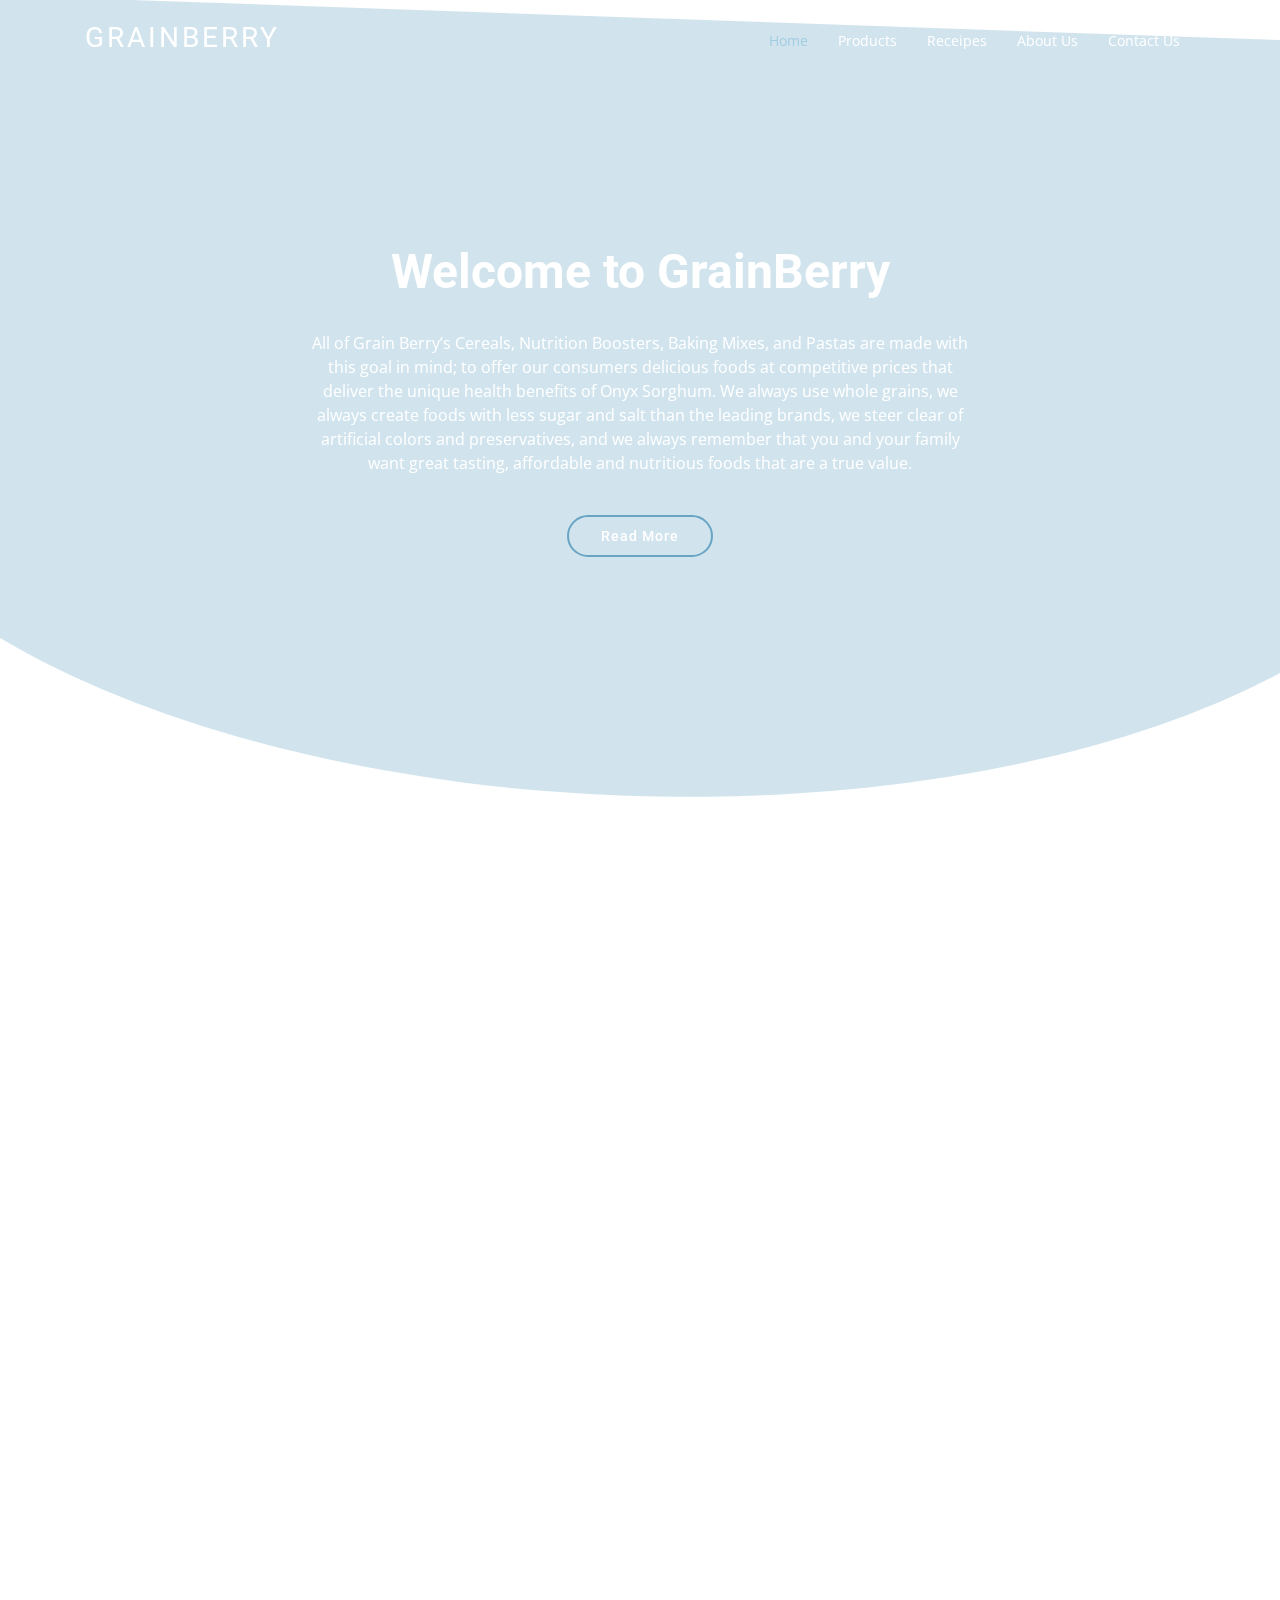
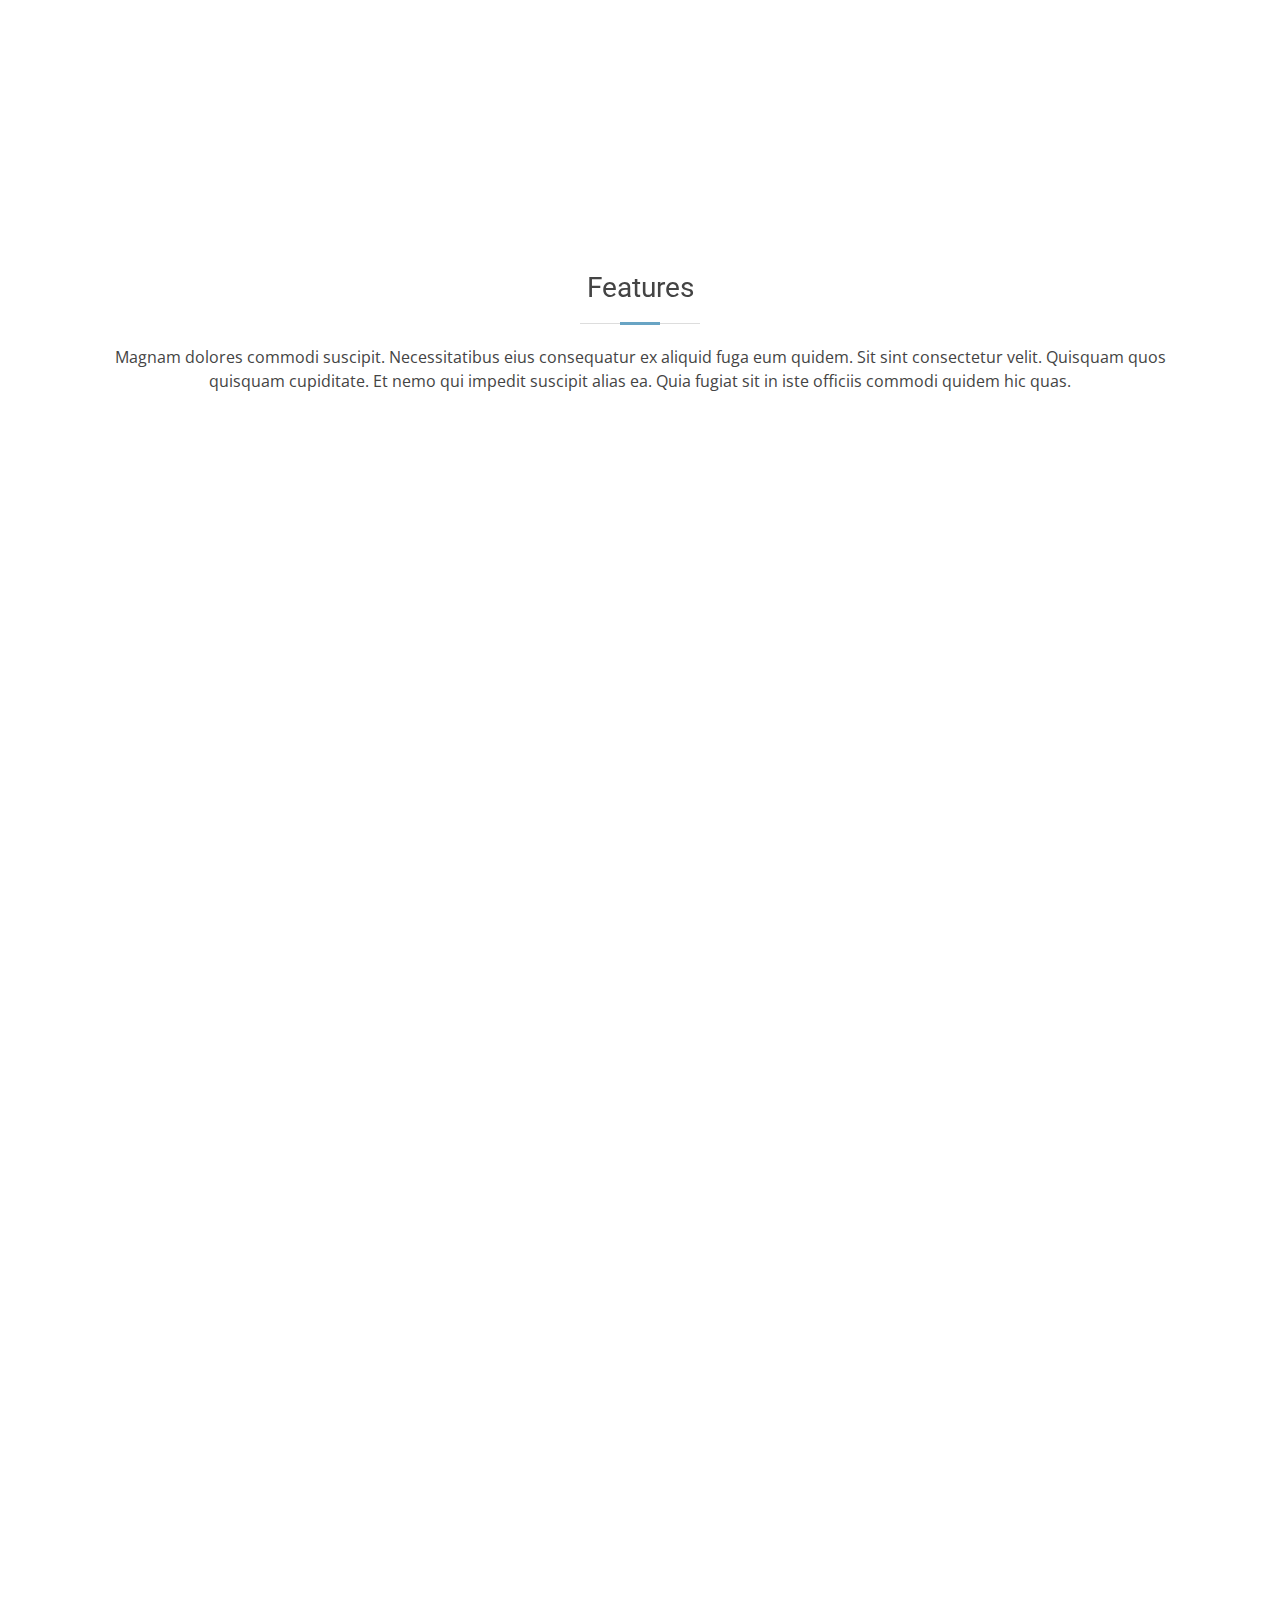
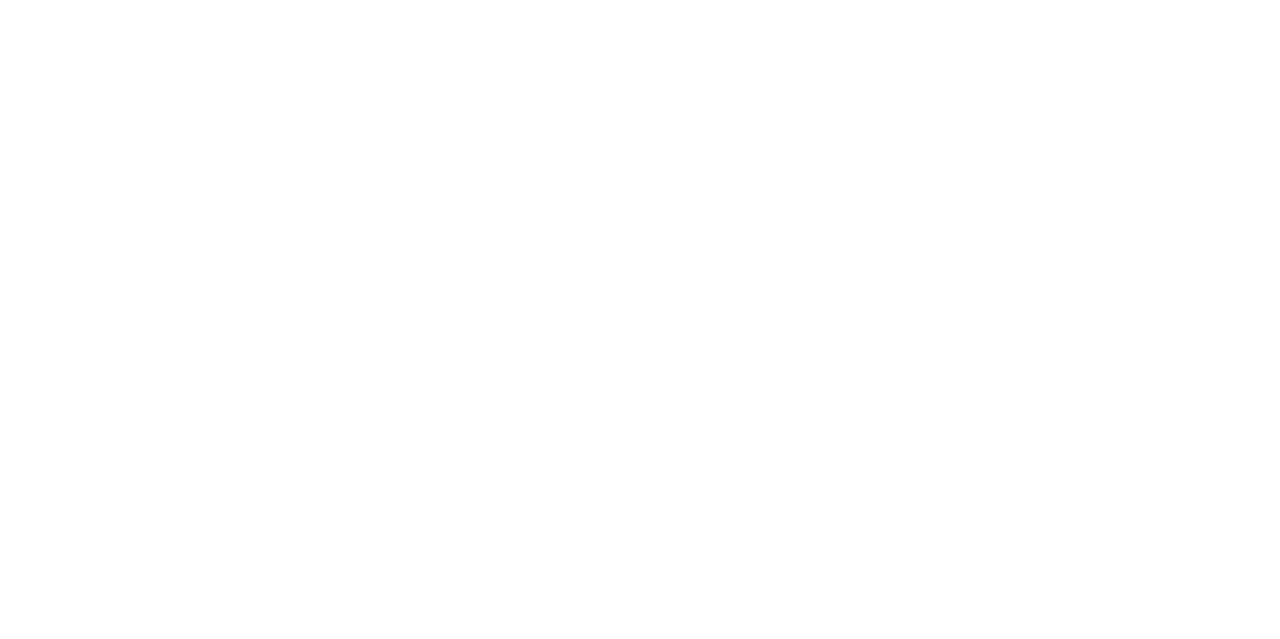
<file: index.html>
<!DOCTYPE html>
<html lang="en">

<head>
  <meta charset="utf-8">
  <meta name="viewport" content="width=device-width, initial-scale=1.0">
  <meta http-equiv="X-UA-Compatible" content="ie=edge">

  <title>GrainBerry</title> 
  <meta content="" name="descriptison">
  <meta content="" name="keywords">

  <!-- Favicons -->
  <link href="assets/img/favicon.png" rel="icon">
  <link href="assets/img/apple-touch-icon.png" rel="apple-touch-icon">

  <!-- Google Fonts -->
  <link href="https://fonts.googleapis.com/css?family=Open+Sans:300,300i,400,400i,600,600i,700,700i|Roboto:300,300i,400,400i,500,500i,700,700i&display=swap" rel="stylesheet">

  <!-- Vendor CSS Files -->
  <link href="assets/vendor/bootstrap/css/bootstrap.min.css" rel="stylesheet">
  <link href="assets/vendor/animate.css/animate.min.css" rel="stylesheet">
  <link href="assets/vendor/icofont/icofont.min.css" rel="stylesheet">
  <link href="assets/vendor/boxicons/css/boxicons.min.css" rel="stylesheet">
  <link href="assets/vendor/venobox/venobox.css" rel="stylesheet">
  <link href="assets/vendor/owl.carousel/assets/owl.carousel.min.css" rel="stylesheet">
  <link href="assets/vendor/aos/aos.css" rel="stylesheet">

  
  <link href="assets/css/style.css" rel="stylesheet">

 
</head>

<body>
 

  <!-- ======= Header ======= -->
  <header id="header" class="fixed-top header-transparent">
    <div class="container">

      <div class="logo float-left">
        <h1 class="text-light"><a href="index.html"><span>GrainBerry</span></a></h1>
       
      </div>

      <nav class="nav-menu float-right d-none d-lg-block">
        <ul>
          <li class="active"><a href="index.html">Home</a></li>
          <li><a href="products.html">Products</a></li>
          <li><a href="receipes.html">Receipes</a></li>
          <li><a href="about.html">About Us</a></li>
          <li><a href="contact.html">Contact Us</a></li>
        </ul>
      </nav><!-- .nav-menu -->

    </div>
  </header><!-- End Header -->

  <!-- ======= Hero Section ======= -->
  <section id="hero" class="d-flex justify-cntent-center align-items-center">
    <div id="heroCarousel" class="container carousel carousel-fade" data-ride="carousel">

      <!-- Slide 1 -->
      <div class="carousel-item active">
        <div class="carousel-container">
          <h2 class="animate__animated animate__fadeInDown">Welcome to <span>GrainBerry</span></h2>
          <p class="animate__animated animate__fadeInUp">All of Grain Berry’s Cereals, Nutrition Boosters, Baking Mixes, and Pastas are made with this goal in mind; to offer our consumers delicious foods at competitive prices that deliver the unique health benefits of Onyx Sorghum.  We always use whole grains, we always create foods with less sugar and salt than the leading brands, we steer clear of artificial colors and preservatives, and we always remember that you and your family want great tasting, affordable and nutritious foods that are a true value.</p>
         <a href="" class="btn-get-started animate__animated animate__fadeInUp">Read More</a>
        </div>
      </div>

      <!-- Slide 2
      <div class="carousel-item">
        <div class="carousel-container">
          <h2 class="animate__animated animate__fadeInDown">Lorem Ipsum Dolor</h2>
          <p class="animate__animated animate__fadeInUp">Ut velit est quam dolor ad a aliquid qui aliquid. Sequi ea ut et est quaerat sequi nihil ut aliquam. Occaecati alias dolorem mollitia ut. Similique ea voluptatem. Esse doloremque accusamus repellendus deleniti vel. Minus et tempore modi architecto.</p>
          <a href="" class="btn-get-started animate__animated animate__fadeInUp">Read More</a>
        </div>
      </div>

      Slide 3 -->
      <!-- <div class="carousel-item">
        <div class="carousel-container">
          <h2 class="animate__animated animate__fadeInDown">Sequi ea ut et est quaerat</h2>
          <p class="animate__animated animate__fadeInUp">Ut velit est quam dolor ad a aliquid qui aliquid. Sequi ea ut et est quaerat sequi nihil ut aliquam. Occaecati alias dolorem mollitia ut. Similique ea voluptatem. Esse doloremque accusamus repellendus deleniti vel. Minus et tempore modi architecto.</p>
          <a href="" class="btn-get-started animate__animated animate__fadeInUp">Read More</a>
        </div>
      </div> -->

      <!-- <a class="carousel-control-prev" href="#heroCarousel" role="button" data-slide="prev">
        <span class="carousel-control-prev-icon bx bx-chevron-left" aria-hidden="true"></span>
        <span class="sr-only">Previous</span>
      </a>

      <a class="carousel-control-next" href="#heroCarousel" role="button" data-slide="next">
        <span class="carousel-control-next-icon bx bx-chevron-right" aria-hidden="true"></span>
        <span class="sr-only">Next</span>
      </a> -->

    </div>
  </section><!-- End Hero -->

  <main id="main">

    <!-- ======= Services Section ======= -->
    <section class="services">
      <div class="container">

        <div class="row">
          <div class="col-md-6 col-lg-3 d-flex align-items-stretch" data-aos="fade-up">
            <div class="icon-box icon-box-pink">
              <div class="icon"><i class="bx bxl-dribbble"></i></div>
              <h4 class="title"><a href="products.html">Products</a></h4>
              <p class="description">Cereals, Mixes, Smoothie Booster, and Pasta</p>
            </div>
          </div>

          <div class="col-md-6 col-lg-3 d-flex align-items-stretch" data-aos="fade-up" data-aos-delay="100">
            <div class="icon-box icon-box-cyan">
              <div class="icon"><i class="bx bx-file"></i></div>
              <h4 class="title"><a href="http://www.silverpalate.com/">Where to buy</a></h4>
              <p class="description">Duis aute irure dolor in reprehenderit in voluptate velit esse cillum dolore eu fugiat nulla pariatur</p>
            </div>
          </div>

          <div class="col-md-6 col-lg-3 d-flex align-items-stretch" data-aos="fade-up" data-aos-delay="200">
            <div class="icon-box icon-box-green">
              <div class="icon"><i class="bx bx-tachometer"></i></div>
              <h4 class="title"><a href="">Recipes</a></h4>
              <p class="description">Breakfast, Lunch, Dinner & Snacks</p>
            </div>
          </div>

          <div class="col-md-6 col-lg-3 d-flex align-items-stretch" data-aos="fade-up" data-aos-delay="200">
            <div class="icon-box icon-box-blue">
              <div class="icon"><i class="bx bx-world"></i></div>
              <h4 class="title"><a href="">3-3-3 Eating Plan</a></h4>
              <p class="description">At vero eos et accusamus et iusto odio dignissimos ducimus qui blanditiis praesentium voluptatum deleniti atque</p>
            </div>
          </div>

        </div>

      </div>
    </section><!-- End Services Section -->

    <!-- ======= Why Us Section ======= -->
    <section class="why-us section-bg" data-aos="fade-up" date-aos-delay="200">
      <div class="container">

        <div class="row">
          <div class="col-lg-6 video-box">
            <img src="assets/img/amazing.jpg" class="img-fluid" alt="">
            <a href="https://www.youtube.com/watch?v=wfbkZWhYHpc" class="venobox play-btn mb-4" data-vbtype="video" data-autoplay="true"></a>
          </div>

          <div class="col-lg-6 d-flex flex-column justify-content-center p-5">

            <div class="icon-box">
              <div class="icon"><i class="bx bx-fingerprint"></i></div>
              <h4 class="title"><a href="">Lorem Ipsum</a></h4>
              <p class="description">Voluptatum deleniti atque corrupti quos dolores et quas molestias excepturi sint occaecati cupiditate non provident</p>
            </div>

            <div class="icon-box">
              <div class="icon"><i class="bx bx-gift"></i></div>
              <h4 class="title"><a href="">Nemo Enim</a></h4>
              <p class="description">At vero eos et accusamus et iusto odio dignissimos ducimus qui blanditiis praesentium voluptatum deleniti atque</p>
            </div>

          </div>
        </div>

      </div>
    </section><!-- End Why Us Section -->

    <!-- ======= Features Section ======= -->
    <section class="features">
      <div class="container">

        <div class="section-title">
          <h2>Features</h2>
          <p>Magnam dolores commodi suscipit. Necessitatibus eius consequatur ex aliquid fuga eum quidem. Sit sint consectetur velit. Quisquam quos quisquam cupiditate. Et nemo qui impedit suscipit alias ea. Quia fugiat sit in iste officiis commodi quidem hic quas.</p>
        </div>

        <div class="row" data-aos="fade-up">
          <div class="col-md-5">
            <img src="assets/img/newsletter-image-rightside-1.jpg" class="img-fluid" alt="">
          </div>
          <div class="col-md-7 pt-4">
            <h3>Voluptatem dignissimos provident quasi corporis voluptates sit assumenda.</h3>
            <p class="font-italic">
              Lorem ipsum dolor sit amet, consectetur adipiscing elit, sed do eiusmod tempor incididunt ut labore et dolore
              magna aliqua.
            </p>
            <ul>
              <li><i class="icofont-check"></i> Ullamco laboris nisi ut aliquip ex ea commodo consequat.</li>
              <li><i class="icofont-check"></i> Duis aute irure dolor in reprehenderit in voluptate velit.</li>
            </ul>
          </div>
        </div>

        <div class="row" data-aos="fade-up">
          <div class="col-md-5 order-1 order-md-2">
            <img src="assets/img/grainberry-product-packages.jpg" class="img-fluid" alt="">
          </div>
          <div class="col-md-7 pt-5 order-2 order-md-1">
            <h3>Corporis temporibus maiores provident</h3>
            <p class="font-italic">
              Lorem ipsum dolor sit amet, consectetur adipiscing elit, sed do eiusmod tempor incididunt ut labore et dolore
              magna aliqua.
            </p>
            <p>
              Ullamco laboris nisi ut aliquip ex ea commodo consequat. Duis aute irure dolor in reprehenderit in voluptate
              velit esse cillum dolore eu fugiat nulla pariatur. Excepteur sint occaecat cupidatat non proident, sunt in
              culpa qui officia deserunt mollit anim id est laborum
            </p>
          </div>
        </div>

        <div class="row" data-aos="fade-up">
          <div class="col-md-5">
            <img src="assets/img/productpage-pasta.jpg" class="img-fluid" alt="">
          </div>
          <div class="col-md-7 pt-5">
            <h3>Sunt consequatur ad ut est nulla consectetur reiciendis animi voluptas</h3>
            <p>Cupiditate placeat cupiditate placeat est ipsam culpa. Delectus quia minima quod. Sunt saepe odit aut quia voluptatem hic voluptas dolor doloremque.</p>
            <ul>
              <li><i class="icofont-check"></i> Ullamco laboris nisi ut aliquip ex ea commodo consequat.</li>
              <li><i class="icofont-check"></i> Duis aute irure dolor in reprehenderit in voluptate velit.</li>
              <li><i class="icofont-check"></i> Facilis ut et voluptatem aperiam. Autem soluta ad fugiat.</li>
            </ul>
          </div>
        </div>

        <div class="row" data-aos="fade-up">
          <div class="col-md-5 order-1 order-md-2">
            <img src="assets/img/productpage-booster.jpg" class="img-fluid" alt="">
          </div>
          <div class="col-md-7 pt-5 order-2 order-md-1">
            <h3>Quas et necessitatibus eaque impedit ipsum animi consequatur incidunt in</h3>
            <p class="font-italic">
              Lorem ipsum dolor sit amet, consectetur adipiscing elit, sed do eiusmod tempor incididunt ut labore et dolore
              magna aliqua.
            </p>
            <p>
              Ullamco laboris nisi ut aliquip ex ea commodo consequat. Duis aute irure dolor in reprehenderit in voluptate
              velit esse cillum dolore eu fugiat nulla pariatur. Excepteur sint occaecat cupidatat non proident, sunt in
              culpa qui officia deserunt mollit anim id est laborum
            </p>
          </div>
        </div>

      </div>
    </section><!-- End Features Section -->

  </main><!-- End #main -->

  <!-- ======= Footer ======= -->
  <footer id="footer" data-aos="fade-up" data-aos-easing="ease-in-out" data-aos-duration="500">

    <div class="footer-newsletter">
      <div class="container">
        <div class="row">
          <div class="col-lg-6">
            <h4>Our Newsletter</h4>
            <p>Tamen quem nulla quae legam multos aute sint culpa legam noster magna</p>
          </div>
          <div class="col-lg-6">
            <form action="" method="post">
              <input type="email" name="email"><input type="submit" value="Subscribe">
            </form>
          </div>
        </div>
      </div>
    </div>

    <div class="footer-top">
      <div class="container">
        <div class="row">

          

          <div class="col-lg-3 col-md-6 footer-contact">
            <h4>Contact Us</h4>
            <p>
              Silver Palate kitchens Inc <br>
              211 knickerbokcer rd<br>
              P.O. Box 512<br>
              Creskill NJ 07626 <br><br>
              <strong>Phone:</strong> 2015680110<br>
              <strong>Email:</strong> info@example.com<br>
            </p>

          </div>

          <div class="col-lg-3 col-md-6 footer-info">
            <h3>About GrainBerry</h3>
            <p>Cras fermentum odio eu feugiat lide par naso tierra. Justo eget nada terra videa magna derita valies darta donna mare fermentum iaculis eu non diam phasellus.</p>
            <div class="social-links mt-3">
              <a href="#" class="twitter"><i class="bx bxl-twitter"></i></a>
              <a href="#" class="facebook"><i class="bx bxl-facebook"></i></a>
              <a href="#" class="instagram"><i class="bx bxl-instagram"></i></a>
              <a href="#" class="linkedin"><i class="bx bxl-linkedin"></i></a>
            </div>
          </div>

        </div>
      </div>
    </div>

    
  </footer><!-- End Footer -->

  <a href="#" class="back-to-top"><i class="icofont-simple-up"></i></a>

  <!-- Vendor JS Files -->
  <script src="assets/vendor/jquery/jquery.min.js"></script>
  <script src="assets/vendor/bootstrap/js/bootstrap.bundle.min.js"></script>
  <script src="assets/vendor/jquery.easing/jquery.easing.min.js"></script>
  <script src="assets/vendor/php-email-form/validate.js"></script>
  <script src="assets/vendor/venobox/venobox.min.js"></script>
  <script src="assets/vendor/waypoints/jquery.waypoints.min.js"></script>
  <script src="assets/vendor/counterup/counterup.min.js"></script>
  <script src="assets/vendor/owl.carousel/owl.carousel.min.js"></script>
  <script src="assets/vendor/isotope-layout/isotope.pkgd.min.js"></script>
  <script src="assets/vendor/aos/aos.js"></script>

  <!-- Template Main JS File -->
  <script src="assets/js/main.js"></script>

</body>

</html>
</file>
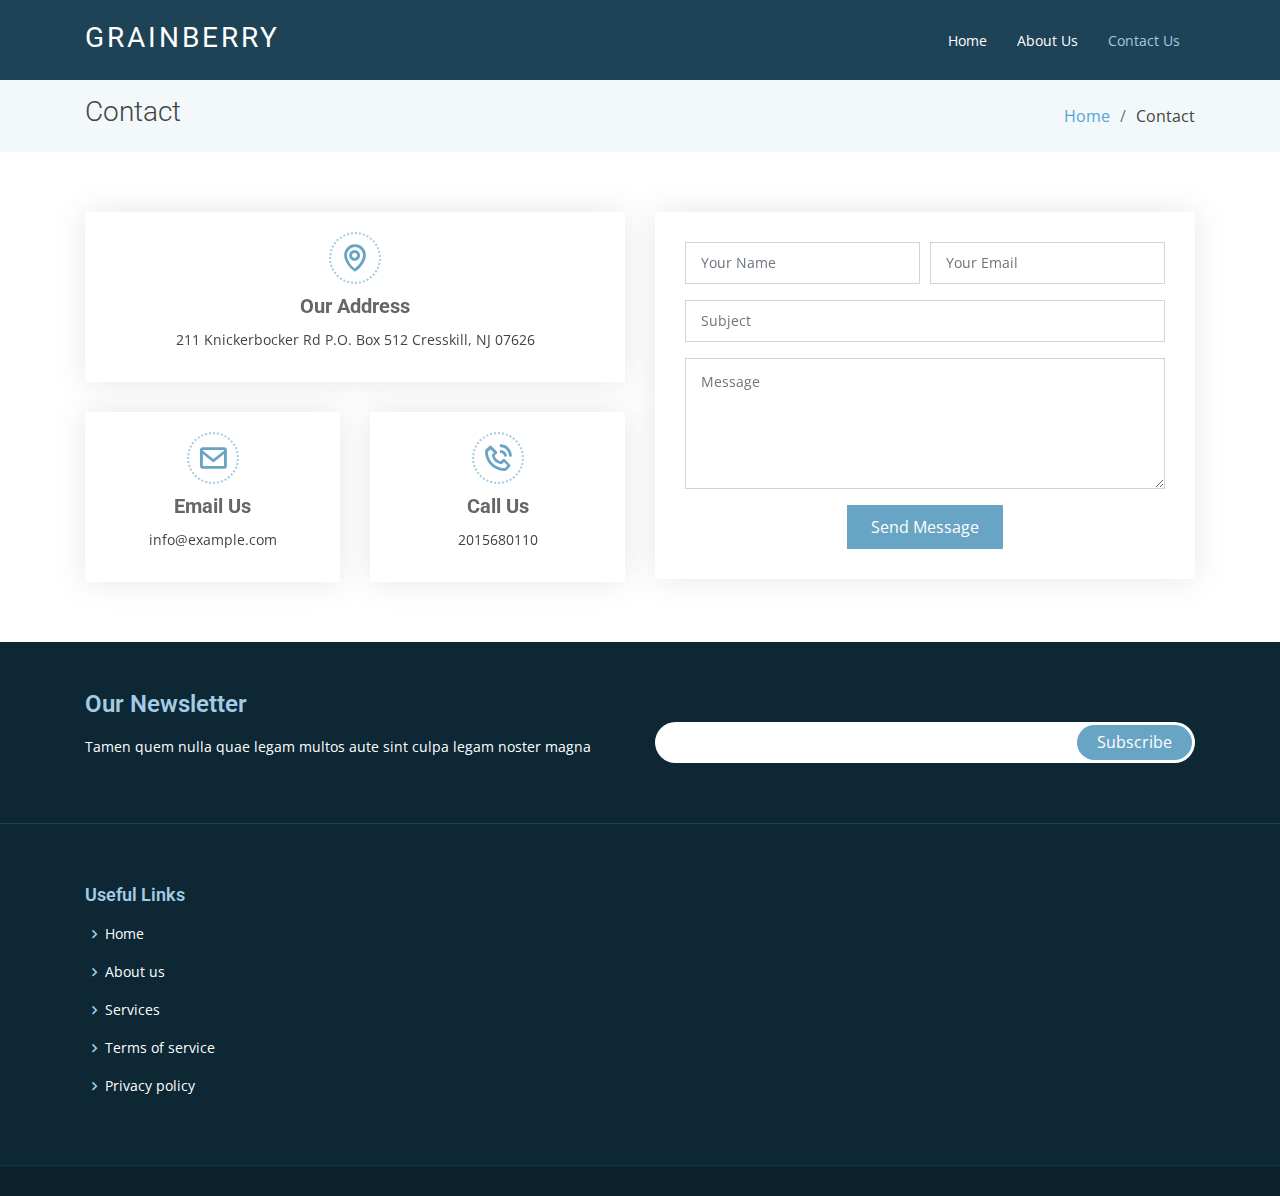
<file: contact.html>
<!DOCTYPE html>
<html lang="en">

<head>
  <meta charset="utf-8">
  <meta content="width=device-width, initial-scale=1.0" name="viewport">

  <title>GrainBerry</title>
  <meta content="" name="descriptison">
  <meta content="" name="keywords">

  <!-- Favicons -->
  <link href="assets/img/favicon.png" rel="icon">
  <link href="assets/img/apple-touch-icon.png" rel="apple-touch-icon">

  <!-- Google Fonts -->
  <link href="https://fonts.googleapis.com/css?family=Open+Sans:300,300i,400,400i,600,600i,700,700i|Roboto:300,300i,400,400i,500,500i,700,700i&display=swap" rel="stylesheet">

  <!-- Vendor CSS Files -->
  <link href="assets/vendor/bootstrap/css/bootstrap.min.css" rel="stylesheet">
  <link href="assets/vendor/animate.css/animate.min.css" rel="stylesheet">
  <link href="assets/vendor/icofont/icofont.min.css" rel="stylesheet">
  <link href="assets/vendor/boxicons/css/boxicons.min.css" rel="stylesheet">
  <link href="assets/vendor/venobox/venobox.css" rel="stylesheet">
  <link href="assets/vendor/owl.carousel/assets/owl.carousel.min.css" rel="stylesheet">
  <link href="assets/vendor/aos/aos.css" rel="stylesheet">

 
  <link href="assets/css/style.css" rel="stylesheet">

  
</head>

<body>

  <!-- ======= Header ======= -->
  <header id="header" class="fixed-top ">
    <div class="container">

      <div class="logo float-left">
        <h1 class="text-light"><a href="index.html"><span>GrainBerry</span></a></h1>
        
      </div>

      <nav class="nav-menu float-right d-none d-lg-block">
        <ul>
          <li><a href="index.html">Home</a></li>
          <li><a href="about.html">About Us</a></li>
         
          <li class="active"><a href="contact.html">Contact Us</a></li>
        </ul>
      </nav><!-- .nav-menu -->

    </div>
  </header><!-- End Header -->

  <main id="main">

    <!-- ======= Contact Section ======= -->
    <section class="breadcrumbs">
      <div class="container">

        <div class="d-flex justify-content-between align-items-center">
          <h2>Contact</h2>
          <ol>
            <li><a href="index.html">Home</a></li>
            <li>Contact</li>
          </ol>
        </div>

      </div>
    </section><!-- End Contact Section -->

    <!-- ======= Contact Section ======= -->
    <section class="contact" data-aos="fade-up" data-aos-easing="ease-in-out" data-aos-duration="500">
      <div class="container">

        <div class="row">

          <div class="col-lg-6">

            <div class="row">
              <div class="col-md-12">
                <div class="info-box">
                  <i class="bx bx-map"></i>
                  <h3>Our Address</h3>
                  <p>211 Knickerbocker Rd
                    P.O. Box 512
                    Cresskill, NJ 07626</p>
                </div>
              </div>
              <div class="col-md-6">
                <div class="info-box">
                  <i class="bx bx-envelope"></i>
                  <h3>Email Us</h3>
                  <p>info@example.com</p>
                </div>
              </div>
              <div class="col-md-6">
                <div class="info-box">
                  <i class="bx bx-phone-call"></i>
                  <h3>Call Us</h3>
                  <p>2015680110</p>
                </div>
              </div>
            </div>

          </div>

          <div class="col-lg-6">
            <form action="forms/contact.php" method="post" role="form" class="php-email-form">
              <div class="form-row">
                <div class="col-md-6 form-group">
                  <input type="text" name="name" class="form-control" id="name" placeholder="Your Name" data-rule="minlen:4" data-msg="Please enter at least 4 chars" />
                  <div class="validate"></div>
                </div>
                <div class="col-md-6 form-group">
                  <input type="email" class="form-control" name="email" id="email" placeholder="Your Email" data-rule="email" data-msg="Please enter a valid email" />
                  <div class="validate"></div>
                </div>
              </div>
              <div class="form-group">
                <input type="text" class="form-control" name="subject" id="subject" placeholder="Subject" data-rule="minlen:4" data-msg="Please enter at least 8 chars of subject" />
                <div class="validate"></div>
              </div>
              <div class="form-group">
                <textarea class="form-control" name="message" rows="5" data-rule="required" data-msg="Please write something for us" placeholder="Message"></textarea>
                <div class="validate"></div>
              </div>
              <div class="mb-3">
                <div class="loading">Loading</div>
                <div class="error-message"></div>
                <div class="sent-message">Your message has been sent. Thank you!</div>
              </div>
              <div class="text-center"><button type="submit">Send Message</button></div>
            </form>
          </div>

        </div>

      </div>
    </section><!-- End Contact Section -->

    

  </main><!-- End #main -->

  <!-- ======= Footer ======= -->
  <footer id="footer" data-aos="fade-up" data-aos-easing="ease-in-out" data-aos-duration="500">

    <div class="footer-newsletter">
      <div class="container">
        <div class="row">
          <div class="col-lg-6">
            <h4>Our Newsletter</h4>
            <p>Tamen quem nulla quae legam multos aute sint culpa legam noster magna</p>
          </div>
          <div class="col-lg-6">
            <form action="" method="post">
              <input type="email" name="email"><input type="submit" value="Subscribe">
            </form>
          </div>
        </div>
      </div>
    </div>

    <div class="footer-top">
      <div class="container">
        <div class="row">

          <div class="col-lg-3 col-md-6 footer-links">
            <h4>Useful Links</h4>
            <ul>
              <li><i class="bx bx-chevron-right"></i> <a href="#">Home</a></li>
              <li><i class="bx bx-chevron-right"></i> <a href="#">About us</a></li>
              <li><i class="bx bx-chevron-right"></i> <a href="#">Services</a></li>
              <li><i class="bx bx-chevron-right"></i> <a href="#">Terms of service</a></li>
              <li><i class="bx bx-chevron-right"></i> <a href="#">Privacy policy</a></li>
            </ul>
          </div>

         

  <a href="#" class="back-to-top"><i class="icofont-simple-up"></i></a>

  <!-- Vendor JS Files -->
  <script src="assets/vendor/jquery/jquery.min.js"></script>
  <script src="assets/vendor/bootstrap/js/bootstrap.bundle.min.js"></script>
  <script src="assets/vendor/jquery.easing/jquery.easing.min.js"></script>
  <script src="assets/vendor/php-email-form/validate.js"></script>
  <script src="assets/vendor/venobox/venobox.min.js"></script>
  <script src="assets/vendor/waypoints/jquery.waypoints.min.js"></script>
  <script src="assets/vendor/counterup/counterup.min.js"></script>
  <script src="assets/vendor/owl.carousel/owl.carousel.min.js"></script>
  <script src="assets/vendor/isotope-layout/isotope.pkgd.min.js"></script>
  <script src="assets/vendor/aos/aos.js"></script>

  <!-- Template Main JS File -->
  <script src="assets/js/main.js"></script>

</body>

</html>
</file>
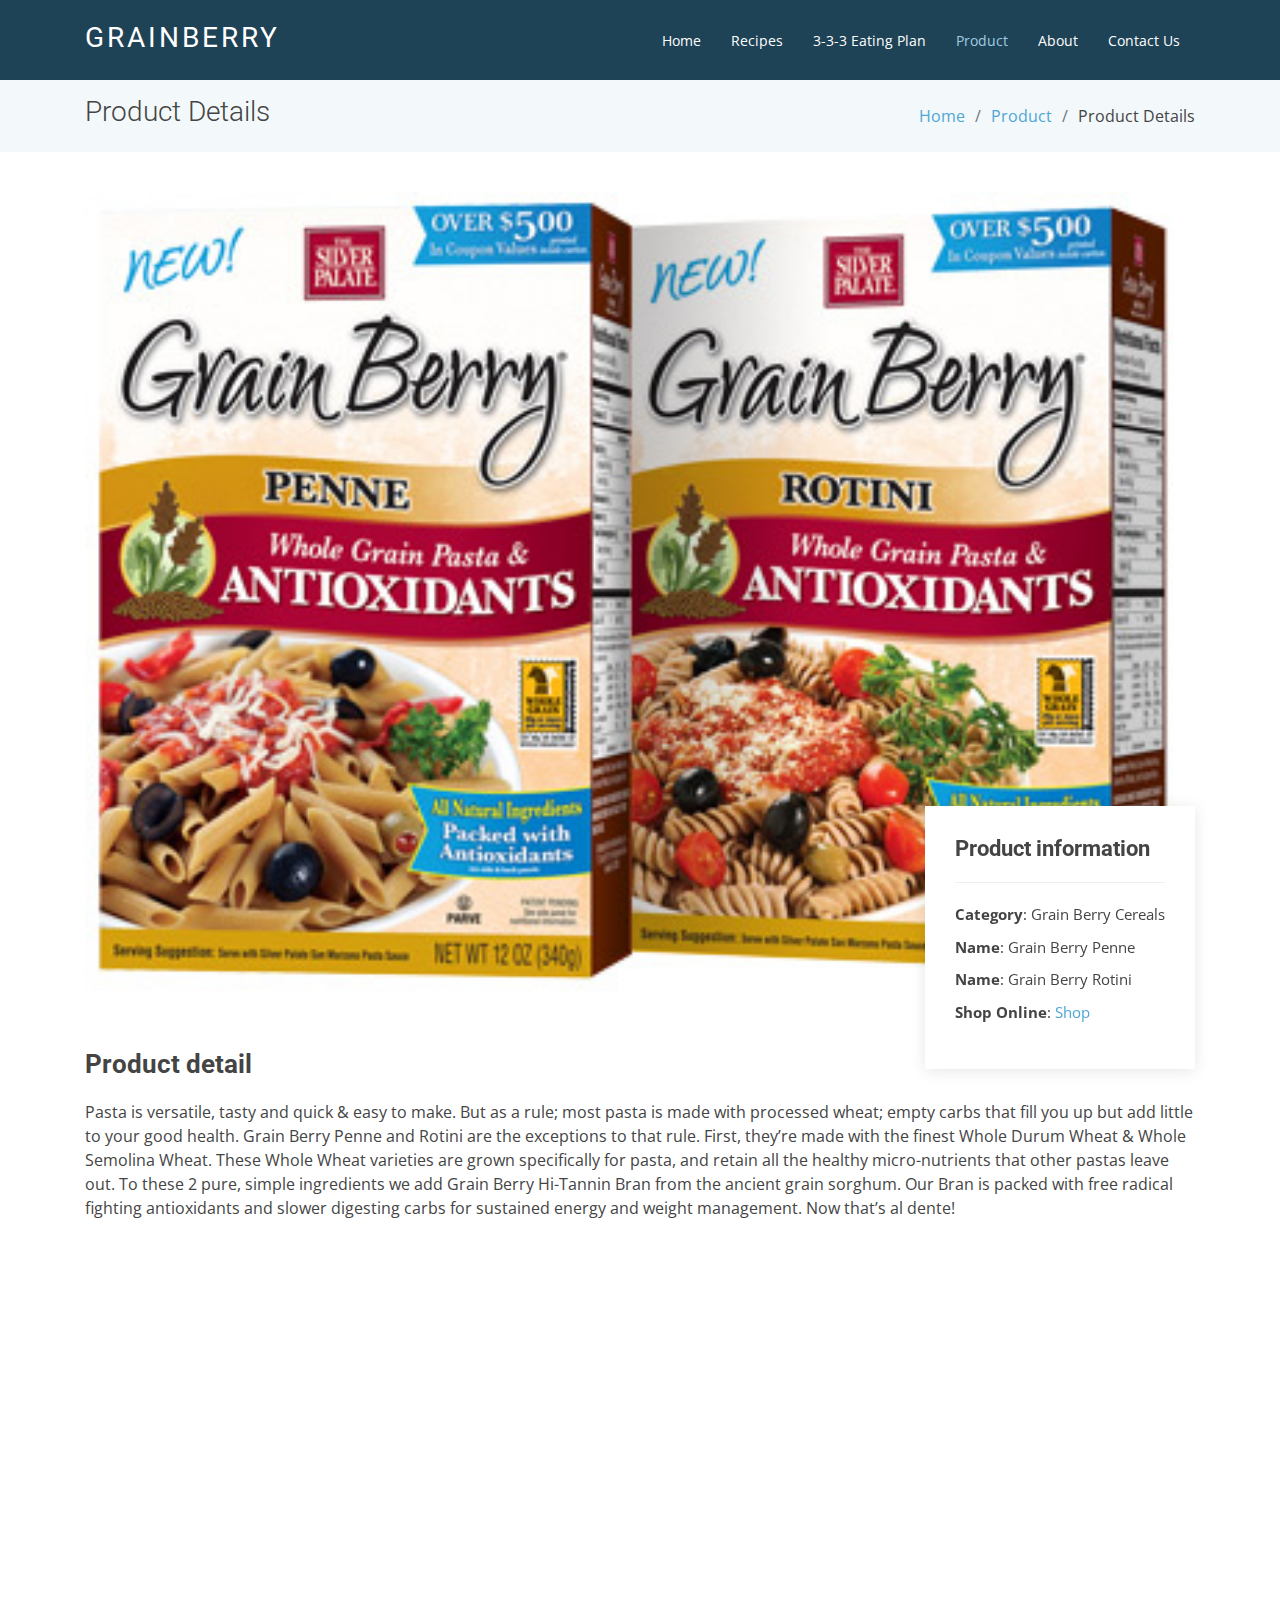
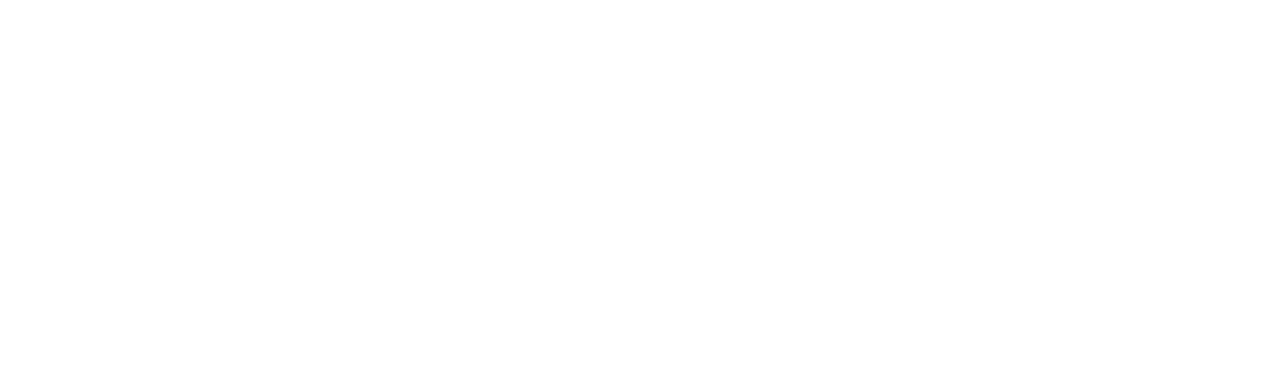
<file: pasta-details.html>
<!DOCTYPE html>
<html lang="en">

<head>
  <meta charset="utf-8">
  <meta name="viewport" content="width=device-width, initial-scale=1.0">
  <meta http-equiv="X-UA-Compatible" content="ie=edge">

  <title>GrainBerry</title>
  <meta content="" name="descriptison">
  <meta content="" name="keywords">

  <!-- Favicons -->
  <link href="assets/img/favicon.png" rel="icon">
  <link href="assets/img/apple-touch-icon.png" rel="apple-touch-icon">

  <!-- Google Fonts -->
  <link href="https://fonts.googleapis.com/css?family=Open+Sans:300,300i,400,400i,600,600i,700,700i|Roboto:300,300i,400,400i,500,500i,700,700i&display=swap" rel="stylesheet">

  <!-- Vendor CSS Files -->
  <link href="assets/vendor/bootstrap/css/bootstrap.min.css" rel="stylesheet">
  <link href="assets/vendor/animate.css/animate.min.css" rel="stylesheet">
  <link href="assets/vendor/icofont/icofont.min.css" rel="stylesheet">
  <link href="assets/vendor/boxicons/css/boxicons.min.css" rel="stylesheet">
  <link href="assets/vendor/venobox/venobox.css" rel="stylesheet">
  <link href="assets/vendor/owl.carousel/assets/owl.carousel.min.css" rel="stylesheet">
  <link href="assets/vendor/aos/aos.css" rel="stylesheet">

  <!-- Template Main CSS File -->
  <link href="assets/css/style.css" rel="stylesheet">

  </head>

<body>

  <!-- ======= Header ======= -->
  <header id="header" class="fixed-top ">
    <div class="container">

      <div class="logo float-left">
        <h1 class="text-light"><a href="index.html"><span>GrainBerry</span></a></h1>
        <!-- Uncomment below if you prefer to use an image logo -->
        <!-- <a href="index.html"><img src="assets/img/logo.png" alt="" class="img-fluid"></a>-->
      </div>

      <nav class="nav-menu float-right d-none d-lg-block">
        <ul>
            <li><a href="index.html">Home</a></li>
            <li><a href="receipes.html">Recipes</a></li>
            <li><a href="333.html">3-3-3 Eating Plan</a></li>
            <li class="active"><a href="products.html">Product</a></li>
            <li><a href="about.html">About</a></li>
            <li><a href="contact.html">Contact Us</a></li>
            
      </nav><!-- .nav-menu -->

    </div>
  </header><!-- End Header -->

  <main id="main">

    <!-- ======= Our Portfolio Section ======= -->
    <section class="breadcrumbs">
      <div class="container">

        <div class="d-flex justify-content-between align-items-center">
          <h2>Product Details</h2>
          <ol>
            <li><a href="index.html">Home</a></li>
            <li><a href="products.html">Product</a></li>
            <li>Product Details</li>
          </ol>
        </div>

      </div>
    </section><!-- End Our Portfolio Section -->

    <!-- ======= Portfolio Details Section ======= -->
    <section class="portfolio-details">
      <div class="container">

        <div class="portfolio-details-container">

          <div class="owl-carousel portfolio-details-carousel">
            <img src="assets/img/productpage-pasta.jpg" class="img-fluid" alt="">
          </div>

          <div class="portfolio-info">
            <h3>Product information</h3>
            <ul>
              <li><strong>Category</strong>: Grain Berry Cereals</li>
              <li><strong>Name</strong>: Grain Berry Penne</li>
              <li><strong>Name</strong>: Grain Berry Rotini </li>
              <li><strong>Shop Online</strong>: <a href="https://shop.silverpalate.com/"target="_blank">Shop</a></li>
            </ul>
          </div>

        </div>

        <div class="portfolio-description">
          <h2>Product detail</h2>
          <p>
            Pasta is versatile, tasty and quick & easy to make. But as a rule; most pasta is made with processed wheat; empty carbs that fill you up but add little to your good health.

Grain Berry Penne and Rotini are the exceptions to that rule. First, they’re made with the finest Whole Durum Wheat & Whole Semolina Wheat. These Whole Wheat varieties are grown specifically for pasta, and retain all the healthy micro-nutrients that other pastas leave out.

To these 2 pure, simple ingredients we add Grain Berry Hi-Tannin Bran from the ancient grain sorghum. Our Bran is packed with free radical fighting antioxidants and slower digesting carbs for sustained energy and weight management.

Now that’s al dente!
          </p>
        </div>
      </div>
    </section><!-- End Portfolio Details Section -->

  </main><!-- End #main -->

  <!-- ======= Footer ======= -->
  <footer id="footer" data-aos="fade-up" data-aos-easing="ease-in-out" data-aos-duration="500">

    <div class="footer-newsletter">
      <div class="container">
        <div class="row">
          <div class="col-lg-6">
            <h4>Our Newsletter</h4>
            <p>Tamen quem nulla quae legam multos aute sint culpa legam noster magna</p>
          </div>
          <div class="col-lg-6">
            <form action="" method="post">
              <input type="email" name="email"><input type="submit" value="Subscribe">
            </form>
          </div>
        </div>
      </div>
    </div>

    <div class="footer-top">
      <div class="container">
        <div class="row">

          

          <div class="col-lg-3 col-md-6 footer-contact">
            <h4>Contact Us</h4>
            <p>
              Silver Palate kitchens Inc <br>
              211 knickerbokcer rd<br>
              P.O. Box 512<br>
              Creskill NJ 07626 <br><br>
              <strong>Phone:</strong> 2015680110<br>
              <strong>Email:</strong> info@example.com<br>
            </p>

          </div>

          <div class="col-lg-3 col-md-6 footer-info">
            <h3>About GrainBerry</h3>
            <p>Cras fermentum odio eu feugiat lide par naso tierra. Justo eget nada terra videa magna derita valies darta donna mare fermentum iaculis eu non diam phasellus.</p>
            <div class="social-links mt-3">
              <a href="#" class="twitter"><i class="bx bxl-twitter"></i></a>
              <a href="#" class="facebook"><i class="bx bxl-facebook"></i></a>
              <a href="#" class="instagram"><i class="bx bxl-instagram"></i></a>
              <a href="#" class="linkedin"><i class="bx bxl-linkedin"></i></a>
            </div>
          </div>

        </div>
      </div>
    </div>
</footer>

  <a href="#" class="back-to-top"><i class="icofont-simple-up"></i></a>

  <!-- Vendor JS Files -->
  <script src="assets/vendor/jquery/jquery.min.js"></script>
  <script src="assets/vendor/bootstrap/js/bootstrap.bundle.min.js"></script>
  <script src="assets/vendor/jquery.easing/jquery.easing.min.js"></script>
  <script src="assets/vendor/php-email-form/validate.js"></script>
  <script src="assets/vendor/venobox/venobox.min.js"></script>
  <script src="assets/vendor/waypoints/jquery.waypoints.min.js"></script>
  <script src="assets/vendor/counterup/counterup.min.js"></script>
  <script src="assets/vendor/owl.carousel/owl.carousel.min.js"></script>
  <script src="assets/vendor/isotope-layout/isotope.pkgd.min.js"></script>
  <script src="assets/vendor/aos/aos.js"></script>

  <!-- Template Main JS File -->
  <script src="assets/js/main.js"></script>

</body>

</html>
</file>
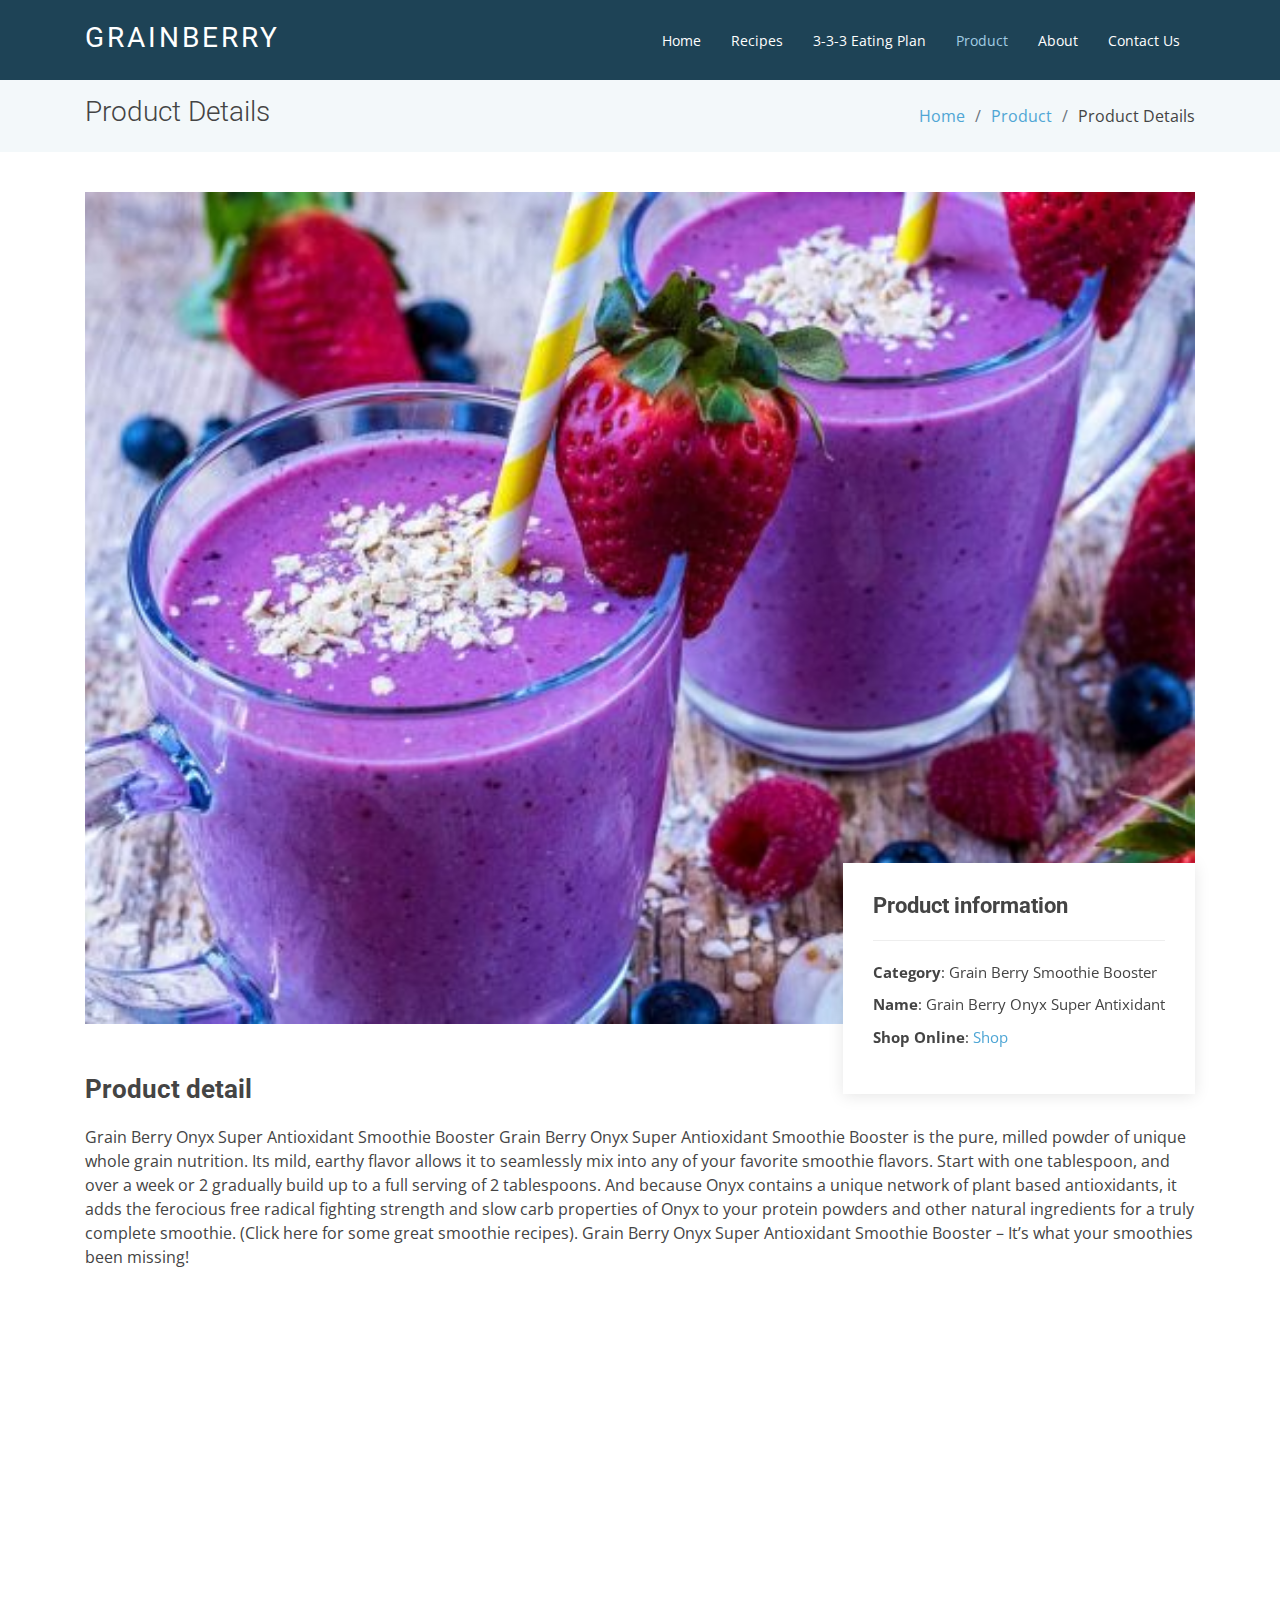
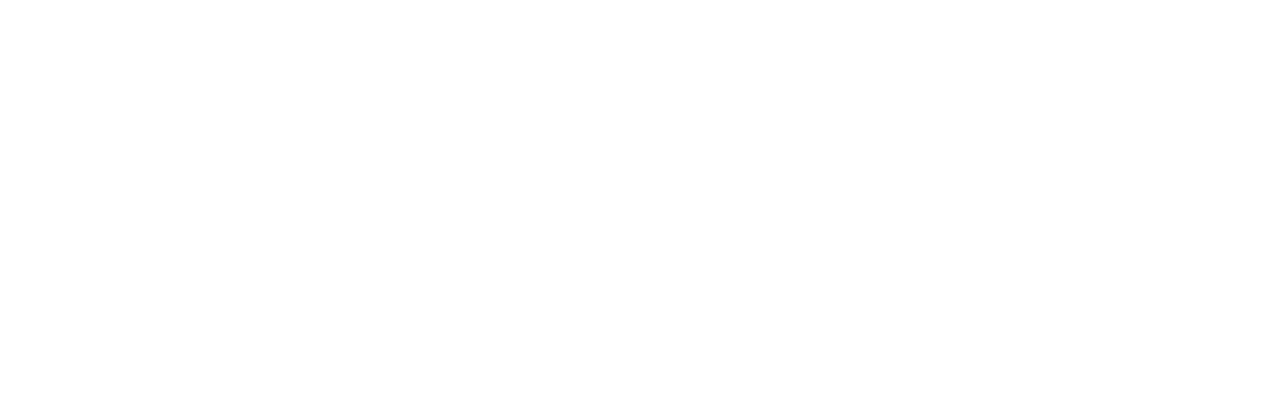
<file: smooties-details.html>
<!DOCTYPE html>
<html lang="en">

<head>
  <meta charset="utf-8">
  <meta name="viewport" content="width=device-width, initial-scale=1.0">
  <meta http-equiv="X-UA-Compatible" content="ie=edge">

  <title>GrainBerry</title>
  <meta content="" name="descriptison">
  <meta content="" name="keywords">

  <!-- Favicons -->
  <link href="assets/img/favicon.png" rel="icon">
  <link href="assets/img/apple-touch-icon.png" rel="apple-touch-icon">

  <!-- Google Fonts -->
  <link href="https://fonts.googleapis.com/css?family=Open+Sans:300,300i,400,400i,600,600i,700,700i|Roboto:300,300i,400,400i,500,500i,700,700i&display=swap" rel="stylesheet">

  <!-- Vendor CSS Files -->
  <link href="assets/vendor/bootstrap/css/bootstrap.min.css" rel="stylesheet">
  <link href="assets/vendor/animate.css/animate.min.css" rel="stylesheet">
  <link href="assets/vendor/icofont/icofont.min.css" rel="stylesheet">
  <link href="assets/vendor/boxicons/css/boxicons.min.css" rel="stylesheet">
  <link href="assets/vendor/venobox/venobox.css" rel="stylesheet">
  <link href="assets/vendor/owl.carousel/assets/owl.carousel.min.css" rel="stylesheet">
  <link href="assets/vendor/aos/aos.css" rel="stylesheet">

  <!-- Template Main CSS File -->
  <link href="assets/css/style.css" rel="stylesheet">

  </head>

<body>

  <!-- ======= Header ======= -->
  <header id="header" class="fixed-top ">
    <div class="container">

      <div class="logo float-left">
        <h1 class="text-light"><a href="index.html"><span>GrainBerry</span></a></h1>
        <!-- Uncomment below if you prefer to use an image logo -->
        <!-- <a href="index.html"><img src="assets/img/logo.png" alt="" class="img-fluid"></a>-->
      </div>

      <nav class="nav-menu float-right d-none d-lg-block">
        <ul>
            <li><a href="index.html">Home</a></li>
            <li><a href="receipes.html">Recipes</a></li>
            <li><a href="333.html">3-3-3 Eating Plan</a></li>
            <li class="active"><a href="products.html">Product</a></li>
            <li><a href="about.html">About</a></li>
            <li><a href="contact.html">Contact Us</a></li>
            
      </nav><!-- .nav-menu -->

    </div>
  </header><!-- End Header -->

  <main id="main">

    <!-- ======= Our Portfolio Section ======= -->
    <section class="breadcrumbs">
      <div class="container">

        <div class="d-flex justify-content-between align-items-center">
          <h2>Product Details</h2>
          <ol>
            <li><a href="index.html">Home</a></li>
            <li><a href="products.html">Product</a></li>
            <li>Product Details</li>
          </ol>
        </div>

      </div>
    </section><!-- End Our Portfolio Section -->

    <!-- ======= Portfolio Details Section ======= -->
    <section class="portfolio-details">
      <div class="container">

        <div class="portfolio-details-container">

          <div class="owl-carousel portfolio-details-carousel">
            <img src="assets/img/berrybooster.jpg" class="img-fluid" alt="">
          </div>

          <div class="portfolio-info">
            <h3>Product information</h3>
            <ul>
              <li><strong>Category</strong>: Grain Berry Smoothie Booster</li>
              <li><strong>Name</strong>: Grain Berry Onyx Super Antixidant</li>
              <li><strong>Shop Online</strong>: <a href="https://shop.silverpalate.com/"target="_blank">Shop</a></li>
            </ul>
          </div>

        </div>

        <div class="portfolio-description">
          <h2>Product detail</h2>
          <p>
            Grain Berry Onyx Super Antioxidant Smoothie Booster
Grain Berry Onyx Super Antioxidant Smoothie Booster is the pure, milled powder of unique whole grain nutrition. Its mild, earthy flavor allows it to seamlessly mix into any of your favorite smoothie flavors. Start with one tablespoon, and over a week or 2 gradually build up to a full serving of 2 tablespoons.

And because Onyx contains a unique network of plant based antioxidants, it adds the ferocious free radical fighting strength and slow carb properties of Onyx to your protein powders and other natural ingredients for a truly complete smoothie. (Click here for some great smoothie recipes).

Grain Berry Onyx Super Antioxidant Smoothie Booster – It’s what your smoothies been missing!
          </p>
        </div>
      </div>
    </section><!-- End Portfolio Details Section -->

  </main><!-- End #main -->

  <!-- ======= Footer ======= -->
  <footer id="footer" data-aos="fade-up" data-aos-easing="ease-in-out" data-aos-duration="500">

    <div class="footer-newsletter">
      <div class="container">
        <div class="row">
          <div class="col-lg-6">
            <h4>Our Newsletter</h4>
            <p>Tamen quem nulla quae legam multos aute sint culpa legam noster magna</p>
          </div>
          <div class="col-lg-6">
            <form action="" method="post">
              <input type="email" name="email"><input type="submit" value="Subscribe">
            </form>
          </div>
        </div>
      </div>
    </div>

    <div class="footer-top">
      <div class="container">
        <div class="row">

          

          <div class="col-lg-3 col-md-6 footer-contact">
            <h4>Contact Us</h4>
            <p>
              Silver Palate kitchens Inc <br>
              211 knickerbokcer rd<br>
              P.O. Box 512<br>
              Creskill NJ 07626 <br><br>
              <strong>Phone:</strong> 2015680110<br>
              <strong>Email:</strong> info@example.com<br>
            </p>

          </div>

          <div class="col-lg-3 col-md-6 footer-info">
            <h3>About GrainBerry</h3>
            <p>Cras fermentum odio eu feugiat lide par naso tierra. Justo eget nada terra videa magna derita valies darta donna mare fermentum iaculis eu non diam phasellus.</p>
            <div class="social-links mt-3">
              <a href="#" class="twitter"><i class="bx bxl-twitter"></i></a>
              <a href="#" class="facebook"><i class="bx bxl-facebook"></i></a>
              <a href="#" class="instagram"><i class="bx bxl-instagram"></i></a>
              <a href="#" class="linkedin"><i class="bx bxl-linkedin"></i></a>
            </div>
          </div>

        </div>
      </div>
    </div>
</footer>

  <a href="#" class="back-to-top"><i class="icofont-simple-up"></i></a>

  <!-- Vendor JS Files -->
  <script src="assets/vendor/jquery/jquery.min.js"></script>
  <script src="assets/vendor/bootstrap/js/bootstrap.bundle.min.js"></script>
  <script src="assets/vendor/jquery.easing/jquery.easing.min.js"></script>
  <script src="assets/vendor/php-email-form/validate.js"></script>
  <script src="assets/vendor/venobox/venobox.min.js"></script>
  <script src="assets/vendor/waypoints/jquery.waypoints.min.js"></script>
  <script src="assets/vendor/counterup/counterup.min.js"></script>
  <script src="assets/vendor/owl.carousel/owl.carousel.min.js"></script>
  <script src="assets/vendor/isotope-layout/isotope.pkgd.min.js"></script>
  <script src="assets/vendor/aos/aos.js"></script>

  <!-- Template Main JS File -->
  <script src="assets/js/main.js"></script>

</body>

</html>
</file>
<file: assets/vendor/venobox/venobox.css>
/* ------ venobox.css --------*/
.vbox-overlay *, .vbox-overlay *:before, .vbox-overlay *:after{
    -webkit-backface-visibility: hidden;
    -webkit-box-sizing:border-box;
    -moz-box-sizing:border-box;
    box-sizing:border-box;
}
.vbox-overlay * { 
    -webkit-backface-visibility: visible;
    backface-visibility: visible;
}
.vbox-overlay{
    display: -webkit-flex;
    display: flex;
    -webkit-flex-direction: column;
    flex-direction: column;
    -webkit-justify-content: center;
    justify-content: center;
    -webkit-align-items: center;
    align-items: center;
    position: fixed;
    left: 0;
    top: 0;
    bottom: 0;
    right: 0;
    z-index: 999999;
}

/* ----- navigation ----- */
.vbox-title{
    width: 100%;
    height: 40px;
    float: left;
    text-align: center;
    line-height: 28px;
    font-size: 12px;
    padding: 6px 50px;
    overflow: hidden;
    position: fixed;
    display: none;
    left: 0;
    z-index: 89;
}
.vbox-close{
    cursor: pointer;
    position: fixed;
    top: -1px;
    right: 0;
    width: 50px;
    height: 40px;
    padding: 6px;
    display: block;
    background-position:10px center;
    overflow: hidden;
    font-size: 24px;
    line-height: 1;
    text-align: center;
    z-index: 99;
}
.vbox-left{
    cursor: pointer;
    position: fixed;
    left: 0;
    height: 40px;
    overflow: hidden;
    line-height: 28px;
    font-size: 12px;
    z-index: 99;
    display: flex;
    align-items:center;
}
.vbox-num{
    display: inline-block;
    margin: 6px 0 6px 15px;
}
/* ----- Social share ----- */
.vbox-share{
    line-height: 28px;
    font-size: 12px;
    overflow: hidden;
    position: fixed;
    left: 0;
    z-index: 98;
    display: flex;
    align-items:center;
    justify-content: center;
    width: 100%;
    text-align: center;
}
.vbox-share svg{
    max-height: 28px;
    width: 28px;
    z-index: 10;
    margin-left: 12px;
    margin-top: 6px;
    margin-bottom: 6px;
    vertical-align: middle;
}


/* ----- navigation ARROWS ----- */
.vbox-next, .vbox-prev{
    position: fixed;
    top: 50%;
    margin-top: -15px;
    overflow: hidden;
    cursor: pointer;
    display: block;
    width: 45px;
    height: 45px;
    z-index: 99;
}
.vbox-next span, .vbox-prev span{
    position: relative;
    width: 20px;
    height: 20px;
    border: 2px solid transparent;
    border-top-color: #B6B6B6;
    border-right-color: #B6B6B6;
    text-indent: -100px;
    position: absolute;
    top: 8px;
    display: block;
}
.vbox-prev{
    left: 15px;
}
.vbox-next{
    right: 15px;
}
.vbox-prev span{
    left: 10px;
    -ms-transform: rotate(-135deg);
    -webkit-transform: rotate(-135deg);
    transform: rotate(-135deg);
}
.vbox-next span{
    -ms-transform: rotate(45deg);
    -webkit-transform: rotate(45deg);
    transform: rotate(45deg);
    right: 10px;
}
/* ------- inline window ------ */
.vbox-inline{
    width: 420px;
    height: 315px;
    height: 70vh;
    padding: 10px;
    background: #fff;
    margin: 0 auto;
    overflow: auto;
    text-align: left;
}
/* ------- Video & iFrames window ------ */
.venoframe{
    max-width: 100%;
    width: 100%;
    border: none;
    width: 100%;
    height: 260px;
    height: 70vh;
}
.venoframe.vbvid{
    height: 260px;
}
@media (min-width: 768px) {
    .venoframe, .vbox-inline{
        width: 90%;
        height: 360px;
        height: 70vh;
    }
    .venoframe.vbvid{
        width: 640px;
        height: 360px;
    }
}
@media (min-width: 992px) {
    .venoframe, .vbox-inline{
        max-width: 1200px;
        width: 80%;
        height: 540px;
        height: 70vh;
    }
    .venoframe.vbvid{
        width: 960px;
        height: 540px;
    }
}
/* 
Please do NOT edit this part! 
or at least read this note: http://i.imgur.com/7C0ws9e.gif
*/
.vbox-open{
    overflow: hidden;
}
.vbox-container{
    position: absolute;
    left: 0;
    right: 0;
    top: 0;
    bottom: 0;
    overflow-x: hidden;
    overflow-y: scroll;
    overflow-scrolling: touch;
    -webkit-overflow-scrolling: touch;
    z-index: 20;
    max-height: 100%;

}

.vbox-content{
    text-align: center;
    float: left;
    width: 100%;
    position: relative;
    overflow: hidden;
    padding: 20px 4%;
}
.vbox-container img{
    max-width: 100%;
    height: auto;
}
.vbox-figlio{
    box-shadow: 0 0 12px rgba(0,0,0,0.19), 0 6px 6px rgba(0,0,0,0.23);
    max-width: 100%;
    text-align: initial;
}
img.vbox-figlio{
    -webkit-user-select: none;
-khtml-user-select: none;
-moz-user-select: none;
-o-user-select: none;
user-select: none;
}
.vbox-content.swipe-left{
    margin-left: -200px !important;
}
.vbox-content.swipe-right{
    margin-left: 200px !important;
}
.vbox-animated{
    webkit-transition: margin 300ms ease-out;
    transition: margin 300ms ease-out;
}

/* ---------- preloader ----------
 * SPINKIT 
 * http://tobiasahlin.com/spinkit/
-------------------------------- */
.sk-double-bounce,.sk-rotating-plane{width:40px;height:40px;margin:40px auto}.sk-rotating-plane{background-color:#333;-webkit-animation:sk-rotatePlane 1.2s infinite ease-in-out;animation:sk-rotatePlane 1.2s infinite ease-in-out}@-webkit-keyframes sk-rotatePlane{0%{-webkit-transform:perspective(120px) rotateX(0) rotateY(0);transform:perspective(120px) rotateX(0) rotateY(0)}50%{-webkit-transform:perspective(120px) rotateX(-180.1deg) rotateY(0);transform:perspective(120px) rotateX(-180.1deg) rotateY(0)}100%{-webkit-transform:perspective(120px) rotateX(-180deg) rotateY(-179.9deg);transform:perspective(120px) rotateX(-180deg) rotateY(-179.9deg)}}@keyframes sk-rotatePlane{0%{-webkit-transform:perspective(120px) rotateX(0) rotateY(0);transform:perspective(120px) rotateX(0) rotateY(0)}50%{-webkit-transform:perspective(120px) rotateX(-180.1deg) rotateY(0);transform:perspective(120px) rotateX(-180.1deg) rotateY(0)}100%{-webkit-transform:perspective(120px) rotateX(-180deg) rotateY(-179.9deg);transform:perspective(120px) rotateX(-180deg) rotateY(-179.9deg)}}.sk-double-bounce{position:relative}.sk-double-bounce .sk-child{width:100%;height:100%;border-radius:50%;background-color:#333;opacity:.6;position:absolute;top:0;left:0;-webkit-animation:sk-doubleBounce 2s infinite ease-in-out;animation:sk-doubleBounce 2s infinite ease-in-out}.sk-chasing-dots .sk-child,.sk-spinner-pulse,.sk-three-bounce .sk-child{background-color:#333;border-radius:100%}.sk-double-bounce .sk-double-bounce2{-webkit-animation-delay:-1s;animation-delay:-1s}@-webkit-keyframes sk-doubleBounce{0%,100%{-webkit-transform:scale(0);transform:scale(0)}50%{-webkit-transform:scale(1);transform:scale(1)}}@keyframes sk-doubleBounce{0%,100%{-webkit-transform:scale(0);transform:scale(0)}50%{-webkit-transform:scale(1);transform:scale(1)}}.sk-wave{margin:40px auto;width:50px;height:40px;text-align:center;font-size:10px}.sk-wave .sk-rect{background-color:#333;height:100%;width:6px;display:inline-block;-webkit-animation:sk-waveStretchDelay 1.2s infinite ease-in-out;animation:sk-waveStretchDelay 1.2s infinite ease-in-out}.sk-wave .sk-rect1{-webkit-animation-delay:-1.2s;animation-delay:-1.2s}.sk-wave .sk-rect2{-webkit-animation-delay:-1.1s;animation-delay:-1.1s}.sk-wave .sk-rect3{-webkit-animation-delay:-1s;animation-delay:-1s}.sk-wave .sk-rect4{-webkit-animation-delay:-.9s;animation-delay:-.9s}.sk-wave .sk-rect5{-webkit-animation-delay:-.8s;animation-delay:-.8s}@-webkit-keyframes sk-waveStretchDelay{0%,100%,40%{-webkit-transform:scaleY(.4);transform:scaleY(.4)}20%{-webkit-transform:scaleY(1);transform:scaleY(1)}}@keyframes sk-waveStretchDelay{0%,100%,40%{-webkit-transform:scaleY(.4);transform:scaleY(.4)}20%{-webkit-transform:scaleY(1);transform:scaleY(1)}}.sk-wandering-cubes{margin:40px auto;width:40px;height:40px;position:relative}.sk-wandering-cubes .sk-cube{background-color:#333;width:10px;height:10px;position:absolute;top:0;left:0;-webkit-animation:sk-wanderingCube 1.8s ease-in-out -1.8s infinite both;animation:sk-wanderingCube 1.8s ease-in-out -1.8s infinite both}.sk-chasing-dots,.sk-spinner-pulse{width:40px;height:40px;margin:40px auto}.sk-wandering-cubes .sk-cube2{-webkit-animation-delay:-.9s;animation-delay:-.9s}@-webkit-keyframes sk-wanderingCube{0%{-webkit-transform:rotate(0);transform:rotate(0)}25%{-webkit-transform:translateX(30px) rotate(-90deg) scale(.5);transform:translateX(30px) rotate(-90deg) scale(.5)}50%{-webkit-transform:translateX(30px) translateY(30px) rotate(-179deg);transform:translateX(30px) translateY(30px) rotate(-179deg)}50.1%{-webkit-transform:translateX(30px) translateY(30px) rotate(-180deg);transform:translateX(30px) translateY(30px) rotate(-180deg)}75%{-webkit-transform:translateX(0) translateY(30px) rotate(-270deg) scale(.5);transform:translateX(0) translateY(30px) rotate(-270deg) scale(.5)}100%{-webkit-transform:rotate(-360deg);transform:rotate(-360deg)}}@keyframes sk-wanderingCube{0%{-webkit-transform:rotate(0);transform:rotate(0)}25%{-webkit-transform:translateX(30px) rotate(-90deg) scale(.5);transform:translateX(30px) rotate(-90deg) scale(.5)}50%{-webkit-transform:translateX(30px) translateY(30px) rotate(-179deg);transform:translateX(30px) translateY(30px) rotate(-179deg)}50.1%{-webkit-transform:translateX(30px) translateY(30px) rotate(-180deg);transform:translateX(30px) translateY(30px) rotate(-180deg)}75%{-webkit-transform:translateX(0) translateY(30px) rotate(-270deg) scale(.5);transform:translateX(0) translateY(30px) rotate(-270deg) scale(.5)}100%{-webkit-transform:rotate(-360deg);transform:rotate(-360deg)}}.sk-spinner-pulse{-webkit-animation:sk-pulseScaleOut 1s infinite ease-in-out;animation:sk-pulseScaleOut 1s infinite ease-in-out}@-webkit-keyframes sk-pulseScaleOut{0%{-webkit-transform:scale(0);transform:scale(0)}100%{-webkit-transform:scale(1);transform:scale(1);opacity:0}}@keyframes sk-pulseScaleOut{0%{-webkit-transform:scale(0);transform:scale(0)}100%{-webkit-transform:scale(1);transform:scale(1);opacity:0}}.sk-chasing-dots{position:relative;text-align:center;-webkit-animation:sk-chasingDotsRotate 2s infinite linear;animation:sk-chasingDotsRotate 2s infinite linear}.sk-chasing-dots .sk-child{width:60%;height:60%;display:inline-block;position:absolute;top:0;-webkit-animation:sk-chasingDotsBounce 2s infinite ease-in-out;animation:sk-chasingDotsBounce 2s infinite ease-in-out}.sk-chasing-dots .sk-dot2{top:auto;bottom:0;-webkit-animation-delay:-1s;animation-delay:-1s}@-webkit-keyframes sk-chasingDotsRotate{100%{-webkit-transform:rotate(360deg);transform:rotate(360deg)}}@keyframes sk-chasingDotsRotate{100%{-webkit-transform:rotate(360deg);transform:rotate(360deg)}}@-webkit-keyframes sk-chasingDotsBounce{0%,100%{-webkit-transform:scale(0);transform:scale(0)}50%{-webkit-transform:scale(1);transform:scale(1)}}@keyframes sk-chasingDotsBounce{0%,100%{-webkit-transform:scale(0);transform:scale(0)}50%{-webkit-transform:scale(1);transform:scale(1)}}.sk-three-bounce{margin:40px auto;width:80px;text-align:center}.sk-three-bounce .sk-child{width:20px;height:20px;display:inline-block;-webkit-animation:sk-three-bounce 1.4s ease-in-out 0s infinite both;animation:sk-three-bounce 1.4s ease-in-out 0s infinite both}.sk-circle .sk-child:before,.sk-fading-circle .sk-circle:before{display:block;border-radius:100%;content:'';background-color:#333}.sk-three-bounce .sk-bounce1{-webkit-animation-delay:-.32s;animation-delay:-.32s}.sk-three-bounce .sk-bounce2{-webkit-animation-delay:-.16s;animation-delay:-.16s}@-webkit-keyframes sk-three-bounce{0%,100%,80%{-webkit-transform:scale(0);transform:scale(0)}40%{-webkit-transform:scale(1);transform:scale(1)}}@keyframes sk-three-bounce{0%,100%,80%{-webkit-transform:scale(0);transform:scale(0)}40%{-webkit-transform:scale(1);transform:scale(1)}}.sk-circle{margin:40px auto;width:40px;height:40px;position:relative}.sk-circle .sk-child{width:100%;height:100%;position:absolute;left:0;top:0}.sk-circle .sk-child:before{margin:0 auto;width:15%;height:15%;-webkit-animation:sk-circleBounceDelay 1.2s infinite ease-in-out both;animation:sk-circleBounceDelay 1.2s infinite ease-in-out both}.sk-circle .sk-circle2{-webkit-transform:rotate(30deg);-ms-transform:rotate(30deg);transform:rotate(30deg)}.sk-circle .sk-circle3{-webkit-transform:rotate(60deg);-ms-transform:rotate(60deg);transform:rotate(60deg)}.sk-circle .sk-circle4{-webkit-transform:rotate(90deg);-ms-transform:rotate(90deg);transform:rotate(90deg)}.sk-circle .sk-circle5{-webkit-transform:rotate(120deg);-ms-transform:rotate(120deg);transform:rotate(120deg)}.sk-circle .sk-circle6{-webkit-transform:rotate(150deg);-ms-transform:rotate(150deg);transform:rotate(150deg)}.sk-circle .sk-circle7{-webkit-transform:rotate(180deg);-ms-transform:rotate(180deg);transform:rotate(180deg)}.sk-circle .sk-circle8{-webkit-transform:rotate(210deg);-ms-transform:rotate(210deg);transform:rotate(210deg)}.sk-circle .sk-circle9{-webkit-transform:rotate(240deg);-ms-transform:rotate(240deg);transform:rotate(240deg)}.sk-circle .sk-circle10{-webkit-transform:rotate(270deg);-ms-transform:rotate(270deg);transform:rotate(270deg)}.sk-circle .sk-circle11{-webkit-transform:rotate(300deg);-ms-transform:rotate(300deg);transform:rotate(300deg)}.sk-circle .sk-circle12{-webkit-transform:rotate(330deg);-ms-transform:rotate(330deg);transform:rotate(330deg)}.sk-circle .sk-circle2:before{-webkit-animation-delay:-1.1s;animation-delay:-1.1s}.sk-circle .sk-circle3:before{-webkit-animation-delay:-1s;animation-delay:-1s}.sk-circle .sk-circle4:before{-webkit-animation-delay:-.9s;animation-delay:-.9s}.sk-circle .sk-circle5:before{-webkit-animation-delay:-.8s;animation-delay:-.8s}.sk-circle .sk-circle6:before{-webkit-animation-delay:-.7s;animation-delay:-.7s}.sk-circle .sk-circle7:before{-webkit-animation-delay:-.6s;animation-delay:-.6s}.sk-circle .sk-circle8:before{-webkit-animation-delay:-.5s;animation-delay:-.5s}.sk-circle .sk-circle9:before{-webkit-animation-delay:-.4s;animation-delay:-.4s}.sk-circle .sk-circle10:before{-webkit-animation-delay:-.3s;animation-delay:-.3s}.sk-circle .sk-circle11:before{-webkit-animation-delay:-.2s;animation-delay:-.2s}.sk-circle .sk-circle12:before{-webkit-animation-delay:-.1s;animation-delay:-.1s}@-webkit-keyframes sk-circleBounceDelay{0%,100%,80%{-webkit-transform:scale(0);transform:scale(0)}40%{-webkit-transform:scale(1);transform:scale(1)}}@keyframes sk-circleBounceDelay{0%,100%,80%{-webkit-transform:scale(0);transform:scale(0)}40%{-webkit-transform:scale(1);transform:scale(1)}}.sk-cube-grid{width:40px;height:40px;margin:40px auto}.sk-cube-grid .sk-cube{width:33.33%;height:33.33%;background-color:#333;float:left;-webkit-animation:sk-cubeGridScaleDelay 1.3s infinite ease-in-out;animation:sk-cubeGridScaleDelay 1.3s infinite ease-in-out}.sk-cube-grid .sk-cube1{-webkit-animation-delay:.2s;animation-delay:.2s}.sk-cube-grid .sk-cube2{-webkit-animation-delay:.3s;animation-delay:.3s}.sk-cube-grid .sk-cube3{-webkit-animation-delay:.4s;animation-delay:.4s}.sk-cube-grid .sk-cube4{-webkit-animation-delay:.1s;animation-delay:.1s}.sk-cube-grid .sk-cube5{-webkit-animation-delay:.2s;animation-delay:.2s}.sk-cube-grid .sk-cube6{-webkit-animation-delay:.3s;animation-delay:.3s}.sk-cube-grid .sk-cube7{-webkit-animation-delay:0ms;animation-delay:0ms}.sk-cube-grid .sk-cube8{-webkit-animation-delay:.1s;animation-delay:.1s}.sk-cube-grid .sk-cube9{-webkit-animation-delay:.2s;animation-delay:.2s}@-webkit-keyframes sk-cubeGridScaleDelay{0%,100%,70%{-webkit-transform:scale3D(1,1,1);transform:scale3D(1,1,1)}35%{-webkit-transform:scale3D(0,0,1);transform:scale3D(0,0,1)}}@keyframes sk-cubeGridScaleDelay{0%,100%,70%{-webkit-transform:scale3D(1,1,1);transform:scale3D(1,1,1)}35%{-webkit-transform:scale3D(0,0,1);transform:scale3D(0,0,1)}}.sk-fading-circle{margin:40px auto;width:40px;height:40px;position:relative}.sk-fading-circle .sk-circle{width:100%;height:100%;position:absolute;left:0;top:0}.sk-fading-circle .sk-circle:before{margin:0 auto;width:15%;height:15%;-webkit-animation:sk-circleFadeDelay 1.2s infinite ease-in-out both;animation:sk-circleFadeDelay 1.2s infinite ease-in-out both}.sk-fading-circle .sk-circle2{-webkit-transform:rotate(30deg);-ms-transform:rotate(30deg);transform:rotate(30deg)}.sk-fading-circle .sk-circle3{-webkit-transform:rotate(60deg);-ms-transform:rotate(60deg);transform:rotate(60deg)}.sk-fading-circle .sk-circle4{-webkit-transform:rotate(90deg);-ms-transform:rotate(90deg);transform:rotate(90deg)}.sk-fading-circle .sk-circle5{-webkit-transform:rotate(120deg);-ms-transform:rotate(120deg);transform:rotate(120deg)}.sk-fading-circle .sk-circle6{-webkit-transform:rotate(150deg);-ms-transform:rotate(150deg);transform:rotate(150deg)}.sk-fading-circle .sk-circle7{-webkit-transform:rotate(180deg);-ms-transform:rotate(180deg);transform:rotate(180deg)}.sk-fading-circle .sk-circle8{-webkit-transform:rotate(210deg);-ms-transform:rotate(210deg);transform:rotate(210deg)}.sk-fading-circle .sk-circle9{-webkit-transform:rotate(240deg);-ms-transform:rotate(240deg);transform:rotate(240deg)}.sk-fading-circle .sk-circle10{-webkit-transform:rotate(270deg);-ms-transform:rotate(270deg);transform:rotate(270deg)}.sk-fading-circle .sk-circle11{-webkit-transform:rotate(300deg);-ms-transform:rotate(300deg);transform:rotate(300deg)}.sk-fading-circle .sk-circle12{-webkit-transform:rotate(330deg);-ms-transform:rotate(330deg);transform:rotate(330deg)}.sk-fading-circle .sk-circle2:before{-webkit-animation-delay:-1.1s;animation-delay:-1.1s}.sk-fading-circle .sk-circle3:before{-webkit-animation-delay:-1s;animation-delay:-1s}.sk-fading-circle .sk-circle4:before{-webkit-animation-delay:-.9s;animation-delay:-.9s}.sk-fading-circle .sk-circle5:before{-webkit-animation-delay:-.8s;animation-delay:-.8s}.sk-fading-circle .sk-circle6:before{-webkit-animation-delay:-.7s;animation-delay:-.7s}.sk-fading-circle .sk-circle7:before{-webkit-animation-delay:-.6s;animation-delay:-.6s}.sk-fading-circle .sk-circle8:before{-webkit-animation-delay:-.5s;animation-delay:-.5s}.sk-fading-circle .sk-circle9:before{-webkit-animation-delay:-.4s;animation-delay:-.4s}.sk-fading-circle .sk-circle10:before{-webkit-animation-delay:-.3s;animation-delay:-.3s}.sk-fading-circle .sk-circle11:before{-webkit-animation-delay:-.2s;animation-delay:-.2s}.sk-fading-circle .sk-circle12:before{-webkit-animation-delay:-.1s;animation-delay:-.1s}@-webkit-keyframes sk-circleFadeDelay{0%,100%,39%{opacity:0}40%{opacity:1}}@keyframes sk-circleFadeDelay{0%,100%,39%{opacity:0}40%{opacity:1}}.sk-folding-cube{margin:40px auto;width:40px;height:40px;position:relative;-webkit-transform:rotateZ(45deg);transform:rotateZ(45deg)}.sk-folding-cube .sk-cube{float:left;width:50%;height:50%;position:relative;-webkit-transform:scale(1.1);-ms-transform:scale(1.1);transform:scale(1.1)}.sk-folding-cube .sk-cube:before{content:'';position:absolute;top:0;left:0;width:100%;height:100%;background-color:#333;-webkit-animation:sk-foldCubeAngle 2.4s infinite linear both;animation:sk-foldCubeAngle 2.4s infinite linear both;-webkit-transform-origin:100% 100%;-ms-transform-origin:100% 100%;transform-origin:100% 100%}.sk-folding-cube .sk-cube2{-webkit-transform:scale(1.1) rotateZ(90deg);transform:scale(1.1) rotateZ(90deg)}.sk-folding-cube .sk-cube3{-webkit-transform:scale(1.1) rotateZ(180deg);transform:scale(1.1) rotateZ(180deg)}.sk-folding-cube .sk-cube4{-webkit-transform:scale(1.1) rotateZ(270deg);transform:scale(1.1) rotateZ(270deg)}.sk-folding-cube .sk-cube2:before{-webkit-animation-delay:.3s;animation-delay:.3s}.sk-folding-cube .sk-cube3:before{-webkit-animation-delay:.6s;animation-delay:.6s}.sk-folding-cube .sk-cube4:before{-webkit-animation-delay:.9s;animation-delay:.9s}@-webkit-keyframes sk-foldCubeAngle{0%,10%{-webkit-transform:perspective(140px) rotateX(-180deg);transform:perspective(140px) rotateX(-180deg);opacity:0}25%,75%{-webkit-transform:perspective(140px) rotateX(0);transform:perspective(140px) rotateX(0);opacity:1}100%,90%{-webkit-transform:perspective(140px) rotateY(180deg);transform:perspective(140px) rotateY(180deg);opacity:0}}@keyframes sk-foldCubeAngle{0%,10%{-webkit-transform:perspective(140px) rotateX(-180deg);transform:perspective(140px) rotateX(-180deg);opacity:0}25%,75%{-webkit-transform:perspective(140px) rotateX(0);transform:perspective(140px) rotateX(0);opacity:1}100%,90%{-webkit-transform:perspective(140px) rotateY(180deg);transform:perspective(140px) rotateY(180deg);opacity:0}}
</file>
<file: assets/css/style.css>
body {
  font-family: "Open Sans", sans-serif;
  color: #444;
  
}

a {
  color: #4fa6d5;
}

a:hover {
  color: #45beff;
  text-decoration: none;
}

h1, h2, h3, h4, h5, h6, .font-primary {
  font-family: "Roboto", sans-serif;
}

/*--------------------------------------------------------------
# Back to top button
--------------------------------------------------------------*/
.back-to-top {
  position: fixed;
  display: none;
  width: 40px;
  height: 40px;
  border-radius: 3px;
  right: 15px;
  bottom: 15px;
  background: #68A4C4;
  color: #fff;
  transition: display 0.5s ease-in-out;
  z-index: 99999;
}

.back-to-top i {
  font-size: 24px;
  position: absolute;
  top: 8px;
  left: 8px;
}

.back-to-top:hover {
  color: #fff;
  background: #85b6cf;
  transition: background 0.2s ease-in-out;
}

/*--------------------------------------------------------------
# Header
--------------------------------------------------------------*/
#header {
  height: 80px;
  transition: all 0.5s;
  z-index: 997;
  transition: all 0.5s;
  padding: 20px 0;
  background: #1e4356;
}

#header.header-transparent {
  background: none;
}

#header.header-scrolled {
  background: rgba(30, 67, 86, 0.8);
  height: 60px;
  padding: 10px 0;
}

#header .logo h1 {
  font-size: 28px;
  margin: 0;
  padding: 4px 0;
  line-height: 1;
  font-weight: 400;
  letter-spacing: 3px;
  text-transform: uppercase;
}

#header .logo h1 a, #header .logo h1 a:hover {
  color: #fff;
  text-decoration: none;
}

#header .logo img {
  padding: 0;
  margin: 0;
  max-height: 40px;
}

#main {
  margin-top: 80px;
}

/*--------------------------------------------------------------
# Navigation Menu
--------------------------------------------------------------*/
/* Desktop Navigation */
.nav-menu, .nav-menu * {
  margin: 0;
  padding: 0;
  list-style: none;
}

.nav-menu > ul > li {
  position: relative;
  white-space: nowrap;
  float: left;
}

.nav-menu a {
  display: block;
  position: relative;
  color: #fff;
  padding: 10px 15px;
  transition: 0.3s;
  font-size: 14px;
  font-family: "Open Sans", sans-serif;
}

.nav-menu a:hover, .nav-menu .active > a, .nav-menu li:hover > a {
  color: #a2cce3;
  text-decoration: none;
}


@media (max-width: 1366px) {
  .nav-menu .drop-down .drop-down ul {
    left: -90%;
  }
  .nav-menu .drop-down .drop-down:hover > ul {
    left: -100%;
  }
  .nav-menu .drop-down .drop-down > a:after {
    content: "\ea9d";
  }
}

/* Mobile Navigation */
.mobile-nav {
  position: fixed;
  top: 0;
  bottom: 0;
  z-index: 9999;
  overflow-y: auto;
  left: -260px;
  width: 260px;
  padding-top: 18px;
  background: #1e4356;
  transition: 0.4s;
}

.mobile-nav * {
  margin: 0;
  padding: 0;
  list-style: none;
}

.mobile-nav a {
  display: block;
  position: relative;
  color: #ddecf5;
  padding: 10px 20px;
  font-weight: 500;
}

.mobile-nav a:hover, .mobile-nav .active > a, .mobile-nav li:hover > a {
  color: #a2cce3;
  text-decoration: none;
}

.mobile-nav .drop-down > a:after {
  content: "\ea99";
  font-family: IcoFont;
  padding-left: 10px;
  position: absolute;
  right: 15px;
}

.mobile-nav .active.drop-down > a:after {
  content: "\eaa0";
}

.mobile-nav .drop-down > a {
  padding-right: 35px;
}

.mobile-nav .drop-down ul {
  display: none;
  overflow: hidden;
}

.mobile-nav .drop-down li {
  padding-left: 20px;
}

.mobile-nav-toggle {
  position: fixed;
  right: 15px;
  top: 15px;
  z-index: 9998;
  border: 0;
  background: none;
  font-size: 24px;
  transition: all 0.4s;
  outline: none !important;
  line-height: 1;
  cursor: pointer;
  text-align: right;
}

.mobile-nav-toggle i {
  color: #fff;
}

.mobile-nav-overly {
  width: 100%;
  height: 100%;
  z-index: 9997;
  top: 0;
  left: 0;
  position: fixed;
  background: rgba(30, 67, 86, 0.9);
  overflow: hidden;
  display: none;
}

.mobile-nav-active {
  overflow: hidden;
}

.mobile-nav-active .mobile-nav {
  left: 0;
}

.mobile-nav-active .mobile-nav-toggle i {
  color: #fff;
}

/*--------------------------------------------------------------
# Hero Section
--------------------------------------------------------------*/
#hero {
  width: 100%;
  height: 90vh;
  overflow: hidden;
  position: relative;
  background-image: ;
}

#hero::after {
  content: '';
  position: absolute;
  left: 50%;
  top: 0;
  width: 130%;
  height: 95%;
  background: linear-gradient(to right, rgba(30, 67, 86, 0.8), rgba(30, 67, 86, 0.6));
  background:url(http://grainberry.com/wp-content/uploads/2018/01/newsletter-image-rightside-1.jpg);
  background-repeat: no-repeat;
  background-size: cover;

  z-index: 0;
  border-radius: 0 0 50% 50%;
  transform: translateX(-50%) rotate(0deg);
}

#hero::before {
  content: '';
  position: absolute;
  left: 50%;
  top: 0;
  width: 130%;
  height: 96%;
  background: #68A4C4;
  opacity: 0.3;
  z-index: 0;
  border-radius: 0 0 50% 50%;
  transform: translateX(-50%) translateY(18px) rotate(2deg);
}

#hero .carousel-container {
  display: flex;
  justify-content: center;
  align-items: center;
  flex-direction: column;
  text-align: center;
  bottom: 0;
  top: 0;
  left: 0;
  right: 0;
}

#hero h2 {
  color: #fff;
  margin-bottom: 30px;
  font-size: 48px;
  font-weight: 700;
}

#hero p {
  width: 80%;
  -webkit-animation-delay: 0.4s;
  animation-delay: 0.4s;
  margin: 0 auto 30px auto;
  color: #fff;
}

#hero .carousel-control-prev, #hero .carousel-control-next {
  width: 10%;
}

#hero .carousel-control-next-icon, #hero .carousel-control-prev-icon {
  background: none;
  font-size: 48px;
  line-height: 1;
  width: auto;
  height: auto;
}

#hero .btn-get-started {
  font-family: "Roboto", sans-serif;
  font-weight: 500;
  font-size: 14px;
  letter-spacing: 1px;
  display: inline-block;
  padding: 12px 32px;
  border-radius: 50px;
  transition: 0.5s;
  line-height: 1;
  margin: 10px;
  color: #fff;
  -webkit-animation-delay: 0.8s;
  animation-delay: 0.8s;
  border: 2px solid #68A4C4;
}

#hero .btn-get-started:hover {
  background: #68A4C4;
  color: #fff;
  text-decoration: none;
}

@media (min-width: 1024px) {
  #hero p {
    width: 60%;
  }
  #hero .carousel-control-prev, #hero .carousel-control-next {
    width: 5%;
  }
}

@media (max-width: 768px) {
  #hero::after {
    width: 180%;
    height: 95%;
    border-radius: 0 0 50% 50%;
    transform: translateX(-50%) rotate(0deg);
  }
  #hero::before {
    top: 0;
    width: 180%;
    height: 94%;
    border-radius: 0 0 50% 50%;
    transform: translateX(-50%) translateY(20px) rotate(4deg);
  }
}

@media (max-width: 575px) {
  #hero h2 {
    font-size: 30px;
  }
  #hero::after {
    left: 40%;
    top: 0;
    width: 200%;
    height: 95%;
    border-radius: 0 0 50% 50%;
    transform: translateX(-50%) rotate(0deg);
  }
  #hero::before {
    left: 50%;
    top: 0;
    width: 200%;
    height: 94%;
    border-radius: 0 0 50% 50%;
    transform: translateX(-50%) translateY(20px) rotate(4deg);
  }
}

/*--------------------------------------------------------------
# Hero No Slider Section
--------------------------------------------------------------*/
#hero-no-slider {
  width: 100%;
  height: 100vh;
  overflow: hidden;
  position: relative;
  text-align: center;
}

#hero-no-slider::before {
  content: '';
  position: absolute;
  left: 0;
  top: 0;
  right: 0;
  bottom: 0;
  background: linear-gradient(to right, rgba(30, 67, 86, 0.8), rgba(30, 67, 86, 0.6)), url("../img/hero-bg.jpg") center top no-repeat;
}

#hero-no-slider h2 {
  color: #fff;
  margin-bottom: 15px;
  font-size: 48px;
  font-weight: 700;
}

#hero-no-slider p {
  color: #fff;
}

#hero-no-slider .btn-get-started {
  font-family: "Roboto", sans-serif;
  font-weight: 500;
  font-size: 14px;
  letter-spacing: 1px;
  display: inline-block;
  padding: 12px 32px;
  border-radius: 50px;
  transition: 0.5s;
  line-height: 1;
  margin: 10px;
  color: #fff;
  -webkit-animation-delay: 0.8s;
  animation-delay: 0.8s;
  border: 2px solid #68A4C4;
}

#hero-no-slider .btn-get-started:hover {
  background: #68A4C4;
  color: #fff;
  text-decoration: none;
}

@media (max-width: 575px) {
  #hero-no-slider h2 {
    font-size: 30px;
  }
}

/*--------------------------------------------------------------
# Sections General
--------------------------------------------------------------*/
section {
  padding: 60px 0;
}

.section-bg {
  background-color: #f3f8fa;
}

.section-title {
  text-align: center;
  padding-bottom: 30px;
}

.section-title h2 {
  font-size: 28px;
  font-weight: 400;
  margin-bottom: 20px;
  padding-bottom: 20px;
  position: relative;
}

.section-title h2::before {
  content: '';
  position: absolute;
  display: block;
  width: 120px;
  height: 1px;
  background: #ddd;
  bottom: 1px;
  left: calc(50% - 60px);
}

.section-title h2::after {
  content: '';
  position: absolute;
  display: block;
  width: 40px;
  height: 3px;
  background: #68A4C4;
  bottom: 0;
  left: calc(50% - 20px);
}

.section-title p {
  margin-bottom: 0;
}

/*--------------------------------------------------------------
# Breadcrumbs
--------------------------------------------------------------*/
.breadcrumbs {
  padding: 15px 0;
  background-color: #f3f8fa;
  min-height: 40px;
}

.breadcrumbs h2 {
  font-size: 28px;
  font-weight: 300;
}

.breadcrumbs ol {
  display: flex;
  flex-wrap: wrap;
  list-style: none;
  padding: 0;
  margin: 0;
}

.breadcrumbs ol li + li {
  padding-left: 10px;
}

.breadcrumbs ol li + li::before {
  display: inline-block;
  padding-right: 10px;
  color: #6c757d;
  content: "/";
}

@media (max-width: 768px) {
  .breadcrumbs .d-flex {
    display: block !important;
  }
  .breadcrumbs ol {
    display: block;
  }
  .breadcrumbs ol li {
    display: inline-block;
  }
}

/*--------------------------------------------------------------
# Portfolio
--------------------------------------------------------------*/
.portfolio {
  padding-bottom: 60px;
}

.portfolio #portfolio-flters {
  padding: 0;
  margin: 0 0 35px 0;
  list-style: none;
  text-align: center;
}

.portfolio #portfolio-flters li {
  cursor: pointer;
  margin: 0 12px 5px 12px;
  display: inline-block;
  padding: 0 4px 6px 4px;
  font-size: 16px;
  font-weight: 500;
  line-height: 20px;
  color: #444;
  transition: all 0.3s ease-in-out;
  border-bottom: 2px solid #fff;
  font-family: "Roboto", sans-serif;
}

.portfolio #portfolio-flters li:hover, .portfolio #portfolio-flters li.filter-active {
  border-color: #68A4C4;
  color: #68A4C4;
}

.portfolio.responsive {
  width: auto;
  height: auto;
}

.portfolio .portfolio-item {
  background: #1e4356;
  overflow: hidden;
  min-height: 200px;
  position: relative;
  border-radius: 4px;
  margin: 0 0 30px 0;
}

.portfolio .portfolio-item img {
  transition: all 0.3s ease-in-out;
}

.portfolio .portfolio-item .portfolio-info {
  opacity: 0;
  position: absolute;
  transition: all .3s linear;
  text-align: center;
  top: 10%;
  left: 0;
  right: 0;
}

.portfolio .portfolio-item .portfolio-info h3 {
  font-size: 22px;
}

.portfolio .portfolio-item .portfolio-info h3 a {
  color: #fff;
  font-weight: bold;
}

.portfolio .portfolio-item .portfolio-info a i {
  color: rgba(255, 255, 255, 0.6);
  font-size: 28px;
  transition: 0.3s;
}

.portfolio .portfolio-item .portfolio-info a i:hover {
  color: white;
}

.portfolio .portfolio-item:hover img {
  opacity: 0.6;
  transform: scale(1.1);
}

.portfolio .portfolio-item:hover .portfolio-info {
  opacity: 1;
  top: calc(50% - 30px);
}

/*--------------------------------------------------------------
# Portfolio Details
--------------------------------------------------------------*/
.portfolio-details {
  padding-top: 40px;
}

.portfolio-details .portfolio-details-container {
  position: relative;
}

.portfolio-details .portfolio-details-carousel {
  position: relative;
  z-index: 1;
}

.portfolio-details .portfolio-details-carousel .owl-nav, .portfolio-details .portfolio-details-carousel .owl-dots {
  margin-top: 5px;
  text-align: left;
}

.portfolio-details .portfolio-details-carousel .owl-dot {
  display: inline-block;
  margin: 0 10px 0 0;
  width: 12px;
  height: 12px;
  border-radius: 50%;
  background-color: #ddd !important;
}

.portfolio-details .portfolio-details-carousel .owl-dot.active {
  background-color: #68A4C4 !important;
}

.portfolio-details .portfolio-info {
  padding: 30px;
  position: absolute;
  right: 0;
  bottom: -70px;
  background: #fff;
  box-shadow: 0px 2px 15px rgba(0, 0, 0, 0.1);
  z-index: 2;
}

.portfolio-details .portfolio-info h3 {
  font-size: 22px;
  font-weight: 700;
  margin-bottom: 20px;
  padding-bottom: 20px;
  border-bottom: 1px solid #eee;
}

.portfolio-details .portfolio-info ul {
  list-style: none;
  padding: 0;
  font-size: 15px;
  background-position: center;
}

.portfolio-details .portfolio-info ul li + li {
  margin-top: 10px;
}

.portfolio-details .portfolio-description {
  padding-top: 50px;
}

.portfolio-details .portfolio-description h2 {
  width: 50%;
  font-size: 26px;
  font-weight: 700;
  margin-bottom: 20px;
}

.portfolio-details .portfolio-description p {
  padding: 0 0 0 0;
}

@media (max-width: 768px) {
  .portfolio-details .portfolio-description h2 {
    width: 100%;
  }
  .portfolio-details .portfolio-info {
    position: static;
    margin-top: 30px;
  }
}

/*--------------------------------------------------------------
# Our Services
--------------------------------------------------------------*/
.services {
  padding-bottom: 20px;
}

.services .icon-box {
  padding: 30px;
  position: relative;
  overflow: hidden;
  margin: 0  0 40px 0;
  background: #fff;
  box-shadow: 0 5px 26px 0 rgba(68, 88, 144, 0.14);
  transition: all 0.3s ease-in-out;
  text-align: center;
  border: 1px solid #fff;
}

.services .icon {
  margin: 0 auto 20px auto;
  padding-top: 17px;
  display: inline-block;
  text-align: center;
  border-radius: 50%;
  width: 72px;
  height: 72px;
}

.services .icon i {
  font-size: 36px;
  line-height: 1;
}

.services .title {
  font-weight: 700;
  margin-bottom: 15px;
  font-size: 18px;
}

.services .title a {
  color: #111;
}

.services .description {
  font-size: 15px;
  line-height: 28px;
  margin-bottom: 0;
}

.services .icon-box-pink .icon {
  background: #fceef3;
}

.services .icon-box-pink .icon i {
  color: #ff689b;
}

.services .icon-box-pink:hover {
  border-color: #ff689b;
}

.services .icon-box-cyan .icon {
  background: #e6fdfc;
}

.services .icon-box-cyan .icon i {
  color: #3fcdc7;
}

.services .icon-box-cyan:hover {
  border-color: #3fcdc7;
}

.services .icon-box-green .icon {
  background: #eafde7;
}

.services .icon-box-green .icon i {
  color: #41cf2e;
}

.services .icon-box-green:hover {
  border-color: #41cf2e;
}

.services .icon-box-blue .icon {
  background: #e1eeff;
}

.services .icon-box-blue .icon i {
  color: #2282ff;
}

.services .icon-box-blue:hover {
  border-color: #2282ff;
}



.why-us .video-box {
  position: relative;
}

.why-us .video-box img {
  padding-top: 15px;
  padding-bottom: 15px;
}

.why-us .play-btn {
  width: 94px;
  height: 94px;
  background: radial-gradient(#68A4C4 50%, rgba(104, 164, 196, 0.4) 52%);
  border-radius: 50%;
  display: block;
  position: absolute;
  left: calc(50% - 47px);
  top: calc(50% - 47px);
  overflow: hidden;
}

.why-us .play-btn::after {
  content: '';
  position: absolute;
  left: 50%;
  top: 50%;
  transform: translateX(-40%) translateY(-50%);
  width: 0;
  height: 0;
  border-top: 10px solid transparent;
  border-bottom: 10px solid transparent;
  border-left: 15px solid #fff;
  z-index: 100;
  transition: all 400ms cubic-bezier(0.55, 0.055, 0.675, 0.19);
}

.why-us .play-btn::before {
  content: '';
  position: absolute;
  width: 120px;
  height: 120px;
  -webkit-animation-delay: 0s;
  animation-delay: 0s;
  -webkit-animation: pulsate-btn 2s;
  animation: pulsate-btn 2s;
  -webkit-animation-direction: forwards;
  animation-direction: forwards;
  -webkit-animation-iteration-count: infinite;
  animation-iteration-count: infinite;
  -webkit-animation-timing-function: steps;
  animation-timing-function: steps;
  opacity: 1;
  border-radius: 50%;
  border: 5px solid rgba(104, 164, 196, 0.7);
  top: -15%;
  left: -15%;
  background: rgba(198, 16, 0, 0);
}

.why-us .play-btn:hover::after {
  border-left: 15px solid #68A4C4;
  transform: scale(20);
}

.why-us .play-btn:hover::before {
  content: '';
  position: absolute;
  left: 50%;
  top: 50%;
  transform: translateX(-40%) translateY(-50%);
  width: 0;
  height: 0;
  border: none;
  border-top: 10px solid transparent;
  border-bottom: 10px solid transparent;
  border-left: 15px solid #fff;
  z-index: 200;
  -webkit-animation: none;
  animation: none;
  border-radius: 0;
}

@-webkit-keyframes pulsate-btn {
  0% {
    transform: scale(0.6, 0.6);
    opacity: 1;
  }
  100% {
    transform: scale(1, 1);
    opacity: 0;
  }
}

@keyframes pulsate-btn {
  0% {
    transform: scale(0.6, 0.6);
    opacity: 1;
  }
  100% {
    transform: scale(1, 1);
    opacity: 0;
  }
}


/*--------------------------------------------------------------
# About
--------------------------------------------------------------*/
.about h3 {
  font-weight: 400;
  font-size: 26px;
}

.about ul {
  list-style: none;
  padding: 0;
}

.about ul li {
  padding-bottom: 10px;
}

.about ul i {
  font-size: 20px;
  padding-right: 4px;
  color: #68A4C4;
}

.about p:last-child {
  margin-bottom: 0;
}

/*--------------------------------------------------------------
# Contact
--------------------------------------------------------------*/
.contact {
  padding-bottom: 30px;
}

.contact .info-box {
  color: #444;
  text-align: center;
  box-shadow: 0 0 30px rgba(214, 215, 216, 0.6);
  padding: 20px 0 30px 0;
  margin-bottom: 30px;
}

.contact .info-box i {
  font-size: 32px;
  color: #68A4C4;
  border-radius: 50%;
  padding: 8px;
  border: 2px dotted #a2cce3;
}

.contact .info-box h3 {
  font-size: 20px;
  color: #666;
  font-weight: 700;
  margin: 10px 0;
}

.contact .info-box p {
  padding: 0;
  line-height: 24px;
  font-size: 14px;
  margin-bottom: 0;
}

.contact .php-email-form {
  box-shadow: 0 0 30px rgba(214, 215, 216, 0.6);
  padding: 30px;
  margin-bottom: 30px;
}

.contact .php-email-form .validate {
  display: none;
  color: red;
  margin: 0 0 15px 0;
  font-weight: 400;
  font-size: 13px;
}

.contact .php-email-form .error-message {
  display: none;
  color: #fff;
  background: #ed3c0d;
  text-align: left;
  padding: 15px;
  font-weight: 600;
}

.contact .php-email-form .error-message br + br {
  margin-top: 25px;
}

.contact .php-email-form .sent-message {
  display: none;
  color: #fff;
  background: #18d26e;
  text-align: center;
  padding: 15px;
  font-weight: 600;
}

.contact .php-email-form .loading {
  display: none;
  background: #fff;
  text-align: center;
  padding: 15px;
}

.contact .php-email-form .loading:before {
  content: "";
  display: inline-block;
  border-radius: 50%;
  width: 24px;
  height: 24px;
  margin: 0 10px -6px 0;
  border: 3px solid #18d26e;
  border-top-color: #eee;
  -webkit-animation: animate-loading 1s linear infinite;
  animation: animate-loading 1s linear infinite;
}

.contact .php-email-form input, .contact .php-email-form textarea {
  border-radius: 0;
  box-shadow: none;
  font-size: 14px;
}

.contact .php-email-form input::focus, .contact .php-email-form textarea::focus {
  background-color: #68A4C4;
}

.contact .php-email-form input {
  padding: 20px 15px;
}

.contact .php-email-form textarea {
  padding: 12px 15px;
}

.contact .php-email-form button[type="submit"] {
  background: #68A4C4;
  border: 0;
  padding: 10px 24px;
  color: #fff;
  transition: 0.4s;
}

.contact .php-email-form button[type="submit"]:hover {
  background: #8dbad2;
}

@-webkit-keyframes animate-loading {
  0% {
    transform: rotate(0deg);
  }
  100% {
    transform: rotate(360deg);
  }
}

@keyframes animate-loading {
  0% {
    transform: rotate(0deg);
  }
  100% {
    transform: rotate(360deg);
  }
}

/*--------------------------------------------------------------
# Map
--------------------------------------------------------------*/
.map {
  padding: 0;
  margin-bottom: -6px;
}

.map iframe {
  width: 100%;
  height: 380px;
}

/*--------------------------------------------------------------
# Footer
--------------------------------------------------------------*/
#footer {
  background: #0b212d;
  padding: 0 0 30px 0;
  color: #fff;
  font-size: 14px;
}

#footer .footer-newsletter {
  padding: 50px 0;
  background: #0d2735;
}

#footer .footer-newsletter h4 {
  font-size: 24px;
  margin: 0 0 20px 0;
  padding: 0;
  line-height: 1;
  font-weight: 600;
  color: #a2cce3;
}

#footer .footer-newsletter form {
  margin-top: 30px;
  background: #fff;
  padding: 6px 10px;
  position: relative;
  border-radius: 50px;
}

#footer .footer-newsletter form input[type="email"] {
  border: 0;
  padding: 4px;
  width: calc(100% - 100px);
}

#footer .footer-newsletter form input[type="submit"] {
  position: absolute;
  top: 0;
  right: 0;
  bottom: 0;
  border: 0;
  background: none;
  font-size: 16px;
  padding: 0 20px;
  margin: 3px;
  background: #68A4C4;
  color: #fff;
  transition: 0.3s;
  border-radius: 50px;
}

#footer .footer-newsletter form input[type="submit"]:hover {
  background: #468db3;
}

#footer .footer-top {
  background: #0d2735;
  border-top: 1px solid #17455e;
  border-bottom: 1px solid #123649;
  padding: 60px 0 30px 0;
}

#footer .footer-top .footer-info {
  margin-bottom: 30px;
}

#footer .footer-top .footer-info h3 {
  font-size: 18px;
  margin: 0 0 20px 0;
  padding: 2px 0 2px 0;
  line-height: 1;
  color: #a2cce3;
  font-weight: 600;
}

#footer .footer-top .footer-info p {
  font-size: 14px;
  line-height: 24px;
  margin-bottom: 0;
  font-family: "Roboto", sans-serif;
  color: #fff;
}

#footer .footer-top .social-links a {
  font-size: 18px;
  display: inline-block;
  background: #1e4356;
  color: #fff;
  line-height: 1;
  padding: 8px 0;
  margin-right: 4px;
  border-radius: 50%;
  text-align: center;
  width: 36px;
  height: 36px;
  transition: 0.3s;
}

#footer .footer-top .social-links a:hover {
  background: #68A4C4;
  color: #fff;
  text-decoration: none;
}

#footer .footer-top h4 {
  font-size: 18px;
  font-weight: 600;
  color: #a2cce3;
  position: relative;
  padding-bottom: 12px;
}

#footer .footer-top .footer-links {
  margin-bottom: 30px;
}

#footer .footer-top .footer-links ul {
  list-style: none;
  padding: 0;
  margin: 0;
}

#footer .footer-top .footer-links ul i {
  padding-right: 2px;
  color: #a2cce3;
  font-size: 18px;
  line-height: 1;
}

#footer .footer-top .footer-links ul li {
  padding: 10px 0;
  display: flex;
  align-items: center;
}

#footer .footer-top .footer-links ul li:first-child {
  padding-top: 0;
}

#footer .footer-top .footer-links ul a {
  color: #fff;
  transition: 0.3s;
  display: inline-block;
  line-height: 1;
}

#footer .footer-top .footer-links ul a:hover {
  color: #a2cce3;
}

#footer .footer-top .footer-contact {
  margin-bottom: 30px;
}

#footer .footer-top .footer-contact p {
  line-height: 26px;
}

#footer .copyright {
  text-align: center;
  padding-top: 30px;
}

#footer .credits {
  padding-top: 10px;
  text-align: center;
  font-size: 13px;
  color: #fff;
}

#footer .credits a {
  color: #a2cce3;
}
</file>
